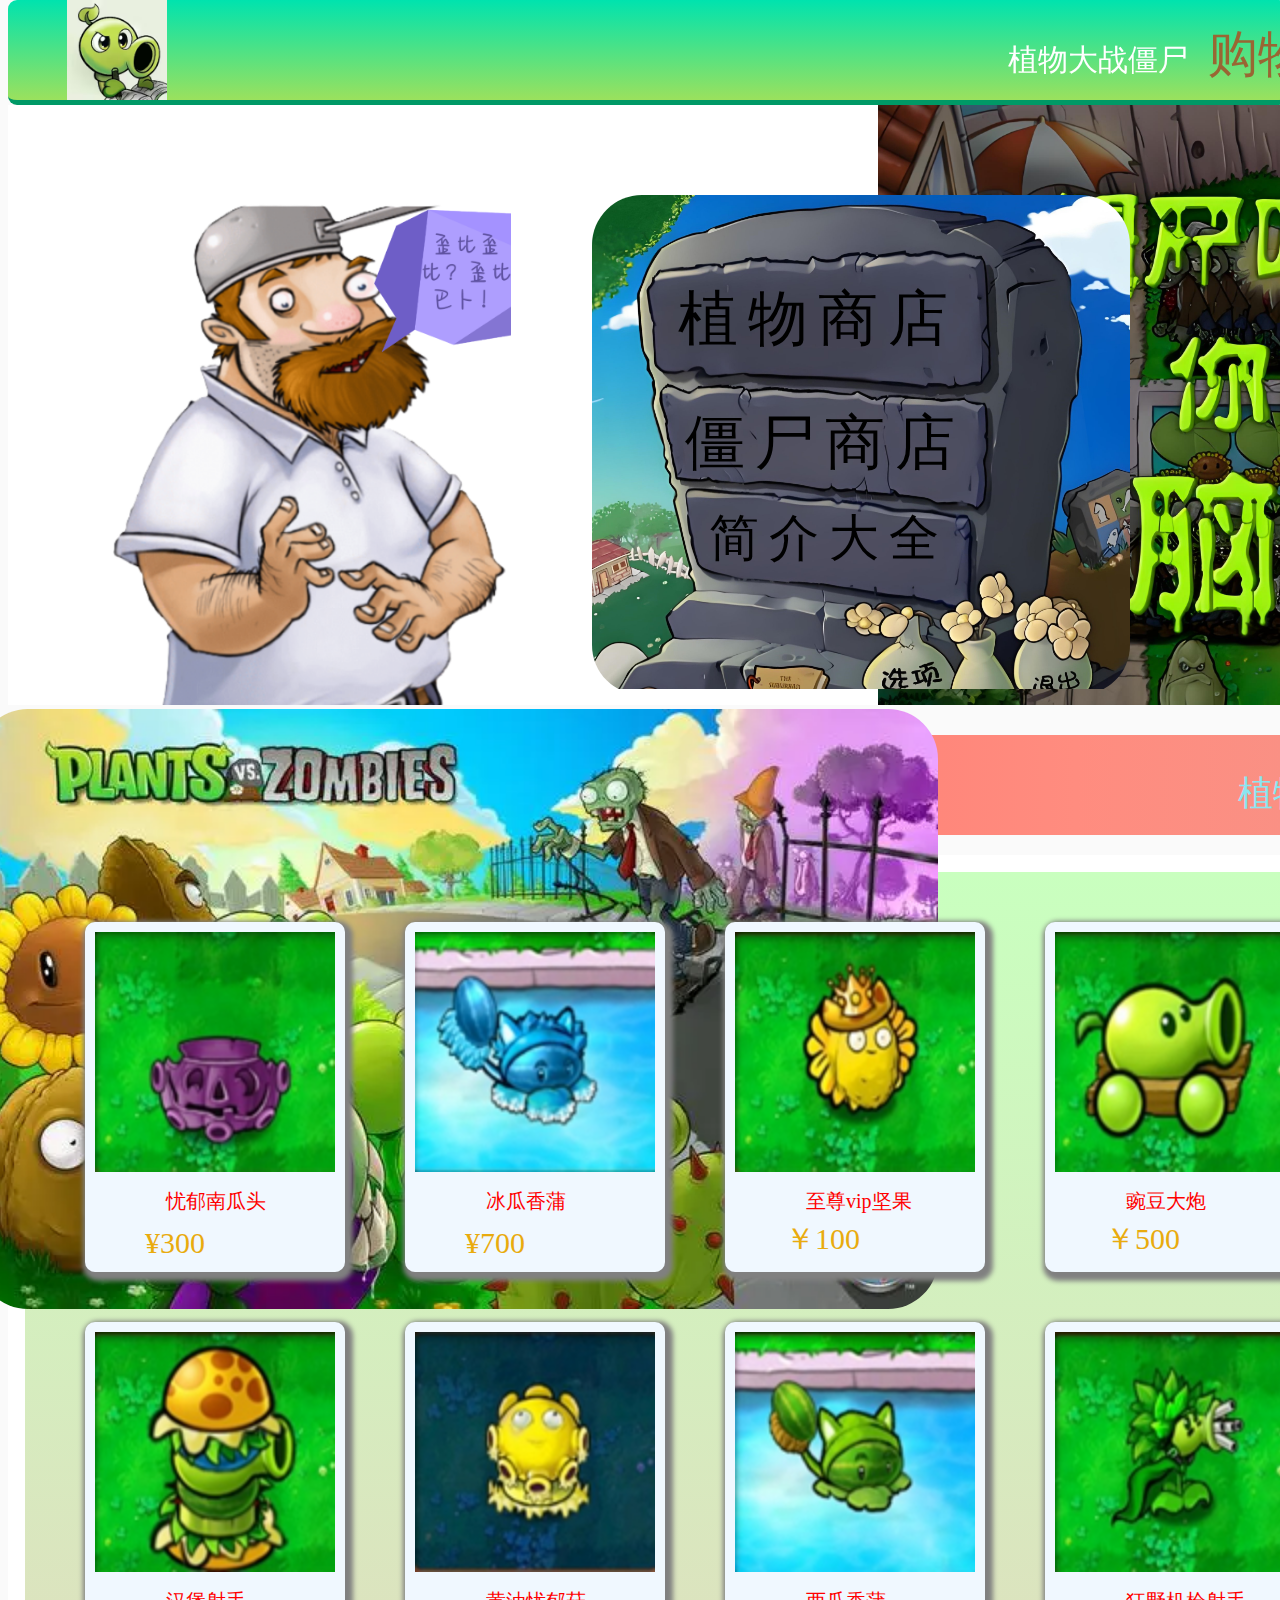
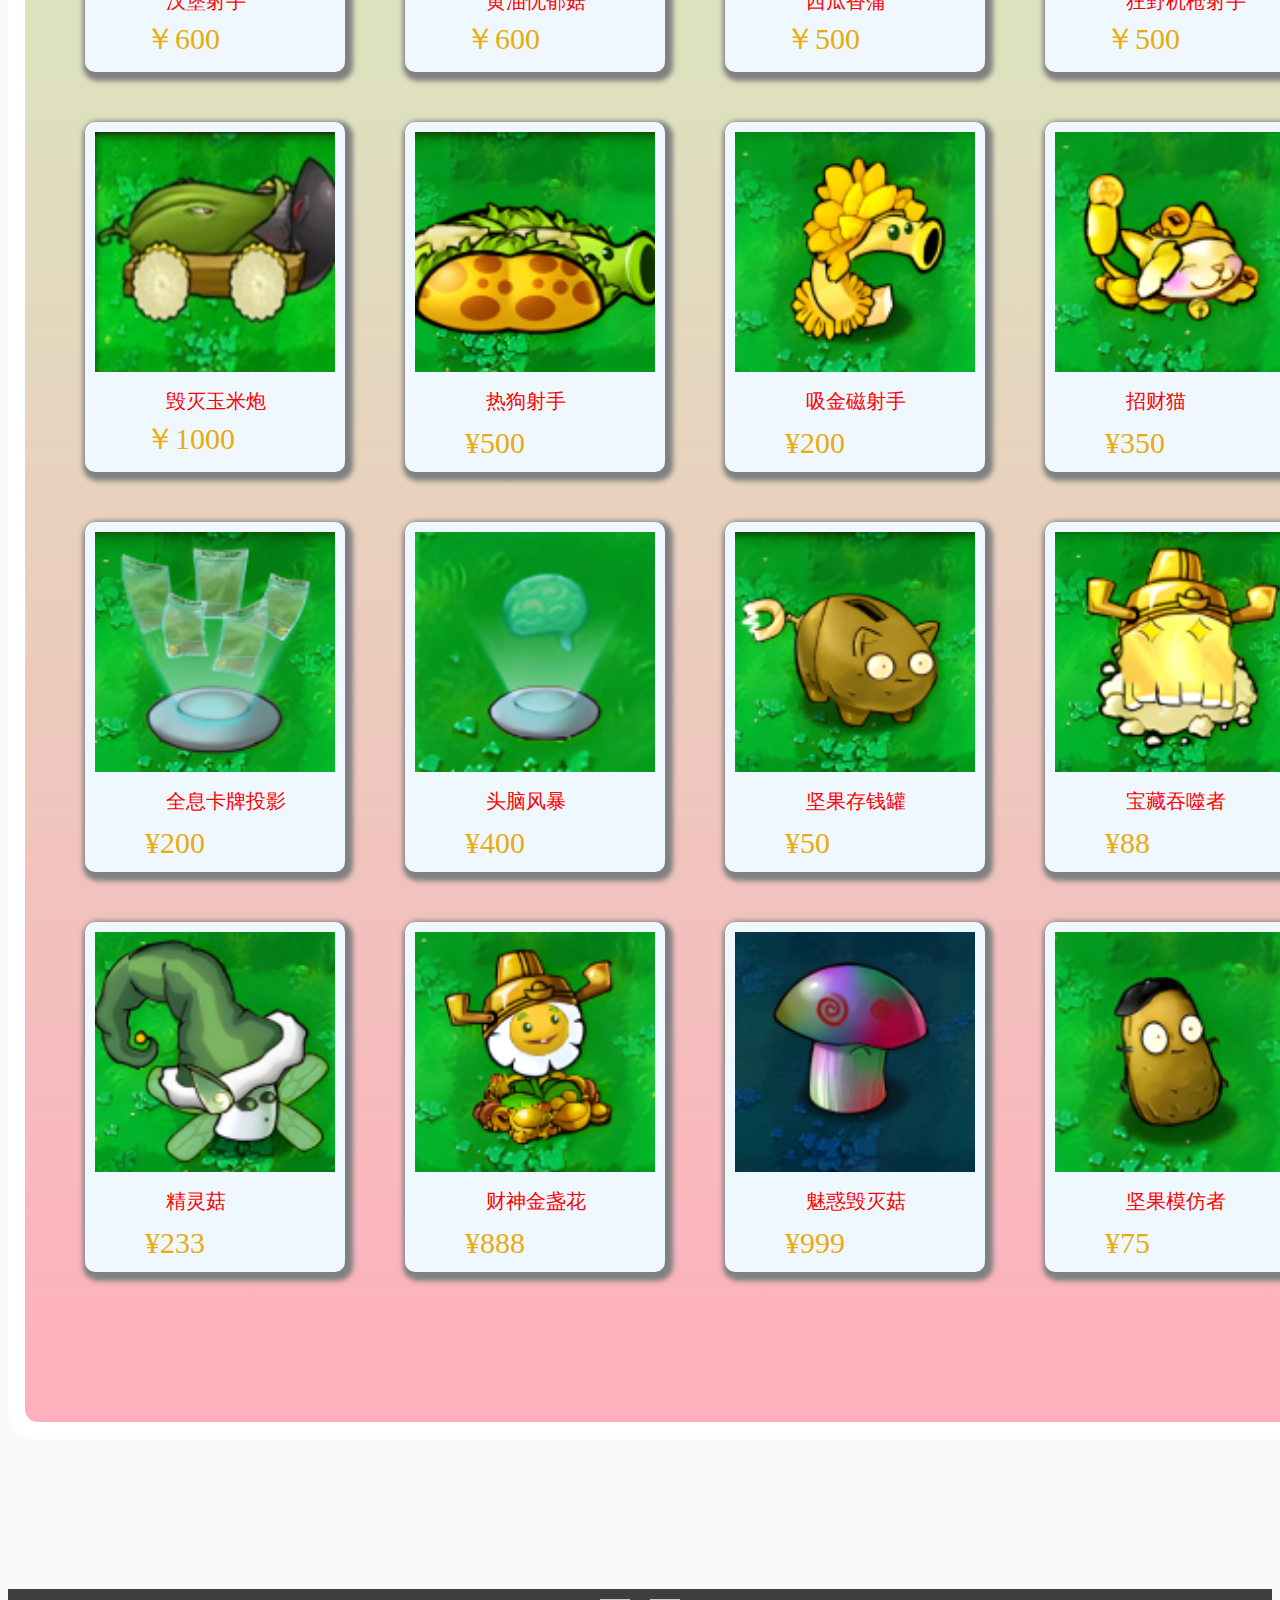
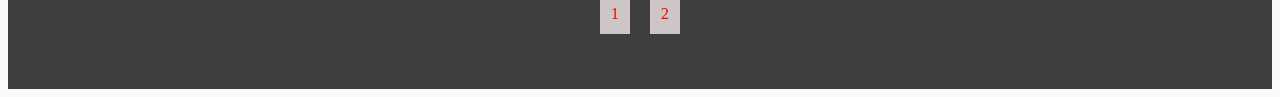
<file: index.html>
<!DOCTYPE html>
<html lang="en">
<head>
    <meta charset="UTF-8">
    <meta name="viewport" content="width=device-width, initial-scale=1.0">
    <title>植物大战僵尸</title>
    <link rel="shortcut icon" href="bitbug_favicon.ico" type="image/x-icon"/>
    <link rel="stylesheet" href="page.css">
    <link rel="stylesheet" href="color1.css">
</head>
<body>

    <div class="head_box">
        <audio src="18.结尾曲《Zombies_On_Your_Lawn--__爱给网_aigei_com.mp3" autoplay controls="controls"></audio>
        <p class="head_p">植物大战僵尸</p>
        <span class="head_span">购物商店</span>
    </div>

    <div class="Tip_s">
        <p>植物商店</p>
    </div>
    
    <div class="_head_box">
        <div class="a_head_box">
        <img src="69f2bdd4-dfe8-4558-8a8c-6182ef55644a.jfif" alt="" class="head_img">
        <img src="app=25&f=JPEG&fm=175&fmt=auto&u=2326710188,4279383554.webp" alt="" class="_head_img">   
        </div>  
        <div class="Find">
            <div class="to_Find first_Find" >
                <a href="index.html" class="_To">植物商店</a>
            </div>
            <div class="to_Find  second_Find">
                <a href="3.html" class="_To">僵尸商店</a>
            </div>
            <div class="to_Find three_Find">
                <a href="L1.html" class="_To To_three">简介大全</a>
            </div>
        </div>
    </div>

    <div class="body_box">    
            <div class="box" id="heads1">
                <a href="#news1" class="to">
                    <img src="植物/忧郁南瓜头.jpg" alt="">
                </a>
                <p class="_name">忧郁南瓜头</p>
                <p class="money">¥<font>300</font></p>
            </div>

            <div class="box" id="heads2">
                <a href="#news2" class="to">
                    <img src="植物/魔法冰西瓜.jpg" alt="">
                </a>
                <p class="_name">冰瓜香蒲</p>
                <p class="money">¥<font>700</font></p>
            </div>

            <div class="box">
                <a href="#news3" class="to">
                     <img src="植物\vip坚果.jpg" alt="">
                </a>           
                <p class="_name">至尊vip坚果</p>
                <p class="money">￥<font>100</font></p>
            </div>

            <div class="box">
                <a href="#news4" class="to">
                    <img src="植物\豆炮.jpg" alt="">
                </a>            
                <p class="_name">豌豆大炮</p>
                <p class="money">￥<font>500</font></p>
            </div>

            <div class="box">
                <a href="#news5" class="to">
                    <img src="植物\高冰果.jpg" alt="">
                </a>            
                <p class="_name">高冰果</p>
                <p class="money">￥<font>500</font></p>
            </div>   

            <div class="box">
                <a href="#news6" class="to">
                    <img src="植物\汉堡王.jpg" alt="">
                </a>             
                <p class="_name">汉堡射手</p>
                <p class="money">￥<font>600</font></p>
            </div>

            <div class="box">
                <a href="#news7" class="to">
                    <img src="植物\黄油曾.jpg" alt="">
                </a>             
                <p class="_name">黄油忧郁菇</p>
                <p class="money">￥<font>600</font></p>
            </div>

            <div class="box">
                <a href="#news8" class="to">
                    <img src="植物\魔法西瓜.jpg" alt="">
                </a>               
                <p class="_name">西瓜香蒲</p>
                <p class="money">￥<font>500</font></p>
            </div>

            <div class="box">
                <a href="#news9" class="to">
                    <img src="植物\狂野机枪.jpg" alt="">
                </a>               
                <p class="_name">狂野机枪射手</p>
                <p class="money">￥<font>500</font></p>
            </div>

            <div class="box">
                <a href="#news10" class="to">
                    <img src="植物\刺身坚果.jpg" alt="">
                </a>
                <p class="_name">坚果地刺王</p>
                <p class="money">￥<font>300</font></p>
            </div>

            <div class="box">
                <a href="#news11" class="to">
                    <img src="植物\毁灭玉米炮.jpg" alt="">
                </a>               
                <p class="_name">毁灭玉米炮</p>
                <p class="money">￥<font>1000</font></p>
            </div>
            <div class="box" id="heads1">
                <a href="#news12" class="to">
                    <img src="植物\热狗射手.png" alt="">
                </a>
                <p class="_name">热狗射手</p>
                <p class="money">¥<font>500</font></p>
            </div>

            <div class="box" id="heads1">
                <a href="#news13" class="to">
                    <img src="植物\吸金磁射手.png" alt="">
                </a>
                <p class="_name">吸金磁射手</p>
                <p class="money">¥<font>200</font></p>
            </div>

            <div class="box" id="heads1">
                <a href="#news14" class="to">
                    <img src="植物\招财猫.png" alt="">
                </a>
                <p class="_name">招财猫</p>
                <p class="money">¥<font>350</font></p>
            </div>

            <div class="box" id="heads1">
                <a href="#news15" class="to">
                    <img src="植物\向日葵女王.png" alt="">
                </a>
                <p class="_name">向日葵女王</p>
                <p class="money">¥<font>500</font></p>
            </div>

            <div class="box" id="heads1">
                <a href="#news16" class="to">
                    <img src="植物\全息卡牌投影.png" alt="">
                </a>
                <p class="_name">全息卡牌投影</p>
                <p class="money">¥<font>200</font></p>
            </div>

            <div class="box" id="heads1">
                <a href="#news17" class="to">
                    <img src="植物\头脑风暴.png" alt="">
                </a>
                <p class="_name">头脑风暴</p>
                <p class="money">¥<font>400</font></p>
            </div>

            <div class="box" id="heads1">
                <a href="#news18" class="to">
                    <img src="植物\坚果存钱罐.png" alt="">
                </a>
                <p class="_name">坚果存钱罐</p>
                <p class="money">¥<font>50</font></p>
            </div>

            <div class="box" id="heads1">
                <a href="#news19" class="to">
                    <img src="植物\宝藏吞噬者.png" alt="">
                </a>
                <p class="_name">宝藏吞噬者</p>
                <p class="money">¥<font>88</font></p>
            </div>

            <div class="box" id="heads1">
                <a href="#news20" class="to">
                    <img src="植物\礼盒机.png" alt="">
                </a>
                <p class="_name">礼盒机</p>
                <p class="money">¥<font>200</font></p>
            </div>

            <div class="box" id="heads1">
                <a href="#news21" class="to">
                    <img src="植物\精灵菇.png" alt="">
                </a>
                <p class="_name">精灵菇</p>
                <p class="money">¥<font>233</font></p>
            </div>

            <div class="box" id="heads1">
                <a href="#news22" class="to">
                    <img src="植物\财神金盏花.png" alt="">
                </a>
                <p class="_name">财神金盏花</p>
                <p class="money">¥<font>888</font></p>
            </div>

            <div class="box" id="heads1">
                <a href="#news23" class="to">
                    <img src="植物\魅惑毁灭菇.png" alt="">
                </a>
                <p class="_name">魅惑毁灭菇</p>
                <p class="money">¥<font>999</font></p>
            </div>

            <div class="box" id="heads1">
                <a href="#news24" class="to">
                    <img src="植物\坚果模仿者.png" alt="">
                </a>
                <p class="_name">坚果模仿者</p>
                <p class="money">¥<font>75</font></p>
            </div>

            <div class="box" id="heads1">
                <a href="#news25" class="to">
                    <img src="植物\魅惑菇射手.png" alt="">
                </a>
                <p class="_name">魅惑菇射手</p>
                <p class="money">¥<font>520</font></p>
            </div>


























    </div>

    <div class="bridf_box" id="news1">
        <div class="turn"><a href="#heads3">×</a></div>
        <div class="bridf_o_box" >
            <img src="pvz金卡图鉴\忧郁南瓜头.jpg" alt="" class="bridf_img">
        </div>
    </div>

    <div class="bridf_box" id="news2">
        <div class="turn"><a href="#heads3">×</a></div>
        <div class="bridf_o_box" >
            <img src="pvz金卡图鉴\冰瓜香蒲.jpg" alt="" class="bridf_img">
        </div>
    </div>

    <div class="bridf_box" id="news3">
        <div class="turn"><a href="#heads3">×</a></div>
        <div class="bridf_o_box" >
            <img src="pvz金卡图鉴\至尊vip坚果.png" alt="" class="bridf_img">
        </div>
    </div>
    
    <div class="bridf_box" id="news4">
        <div class="turn"><a href="#heads4">×</a></div>
        <div class="bridf_o_box" >
            <img src="pvz金卡图鉴\豌豆大炮.jpg" alt="" class="bridf_img">
        </div>
    </div>

    <div class="bridf_box" id="news5">
        <div class="turn"><a href="#heads5">×</a></div>
        <div class="bridf_o_box" >
            <img src="pvz金卡图鉴\高兵果.jpg" alt="" class="bridf_img">
        </div>
    </div>

    <div class="bridf_box" id="news6">
        <div class="turn"><a href="#heads6">×</a></div>
        <div class="bridf_o_box" >
            <img src="pvz金卡图鉴\汉堡射手.jpg" alt="" class="bridf_img">
        </div>
    </div>

    <div class="bridf_box" id="news7">
        <div class="turn"><a href="#heads7">×</a></div>
        <div class="bridf_o_box" >
            <img src="pvz金卡图鉴\黄油忧郁菇.jpg" alt="" class="bridf_img">
        </div>
    </div>

    <div class="bridf_box" id="news8">
        <div class="turn"><a href="#heads8">×</a></div>
        <div class="bridf_o_box" >
            <img src="pvz金卡图鉴\西瓜香蒲.jpg" alt="" class="bridf_img">
        </div>
    </div>

    <div class="bridf_box" id="news9">
        <div class="turn"><a href="#heads9">×</a></div>
        <div class="bridf_o_box" >
            <img src="pvz金卡图鉴\狂野机枪射手.jpg" alt="" class="bridf_img">
        </div>
    </div>

    <div class="bridf_box" id="news10">
        <div class="turn"><a href="#heads10">×</a></div>
        <div class="bridf_o_box" >
            <img src="pvz金卡图鉴\坚果地刺王.jpg" alt="" class="bridf_img">
        </div>
    </div>

    <div class="bridf_box" id="news11">
        <div class="turn"><a href="#heads11">×</a></div>
        <div class="bridf_o_box" >
            <img src="pvz金卡图鉴\毁灭加农炮.png" alt="" class="bridf_img">
        </div>
    </div>

    <div class="bridf_box" id="news12">
        <div class="turn"><a href="#heads12">×</a></div>
        <div class="bridf_o_box" >
            <img src="pvz金卡图鉴\热狗射手.jpg" alt="" class="bridf_img">
        </div>
    </div>

    <div class="bridf_box" id="news13">
        <div class="turn"><a href="#heads13">×</a></div>
        <div class="bridf_o_box" >
            <img src="pvz金卡图鉴\吸金磁射手.png" alt="" class="bridf_img">
        </div>
    </div>

    <div class="bridf_box" id="news14">
        <div class="turn"><a href="#heads14">×</a></div>
        <div class="bridf_o_box" >
            <img src="pvz金卡图鉴\招财猫.png" alt="" class="bridf_img">
        </div>
    </div>

    <div class="bridf_box" id="news15">
        <div class="turn"><a href="#heads15">×</a></div>
        <div class="bridf_o_box" >
            <img src="pvz金卡图鉴\向日葵女王.jpg" alt="" class="bridf_img">
        </div>
    </div>

    <div class="bridf_box" id="news16">
        <div class="turn"><a href="#heads16">×</a></div>
        <div class="bridf_o_box" >
            <img src="pvz金卡图鉴\全息卡牌投影.png" alt="" class="bridf_img">
        </div>
    </div>

    <div class="bridf_box" id="news17">
        <div class="turn"><a href="#heads17">×</a></div>
        <div class="bridf_o_box" >
            <img src="pvz金卡图鉴\头脑风暴.png" alt="" class="bridf_img">
        </div>
    </div>

    <div class="bridf_box" id="news18">
        <div class="turn"><a href="#heads18">×</a></div>
        <div class="bridf_o_box" >
            <img src="pvz金卡图鉴\坚果存钱罐.png" alt="" class="bridf_img">
        </div>
    </div>

    <div class="bridf_box" id="news19">
        <div class="turn"><a href="#heads19">×</a></div>
        <div class="bridf_o_box" >
            <img src="pvz金卡图鉴\宝藏吞噬者.png" alt="" class="bridf_img">
        </div>
    </div>

    <div class="bridf_box" id="news20">
        <div class="turn"><a href="#heads20">×</a></div>
        <div class="bridf_o_box" >
            <img src="pvz金卡图鉴\礼盒机.png" alt="" class="bridf_img">
        </div>
    </div>

    <div class="bridf_box" id="news21">
        <div class="turn"><a href="#heads21">×</a></div>
        <div class="bridf_o_box" >
            <img src="pvz金卡图鉴\精灵菇.png" alt="" class="bridf_img">
        </div>
    </div>

    <div class="bridf_box" id="news22">
        <div class="turn"><a href="#heads22">×</a></div>
        <div class="bridf_o_box" >
            <img src="pvz金卡图鉴\财神金盏花.png" alt="" class="bridf_img">
        </div>
    </div>

    <div class="bridf_box" id="news23">
        <div class="turn"><a href="#heads23">×</a></div>
        <div class="bridf_o_box" >
            <img src="pvz金卡图鉴\魅惑毁灭菇.png" alt="" class="bridf_img">
        </div>
    </div>

    <div class="bridf_box" id="news24">
        <div class="turn"><a href="#heads24">×</a></div>
        <div class="bridf_o_box" >
            <img src="pvz金卡图鉴\坚果模仿者.png" alt="" class="bridf_img">
        </div>
    </div>

    <div class="bridf_box" id="news25">
        <div class="turn"><a href="#heads25">×</a></div>
        <div class="bridf_o_box" >
            <img src="pvz金卡图鉴\魅惑菇射手.png" alt="" class="bridf_img">
        </div>
    </div>




    <div class="pagination">
        <a href="index.html" class="page-link">1</a>
        <a href="2.html" class="page-link">2</a>
        
    </div>
</body>
</html>
</file>
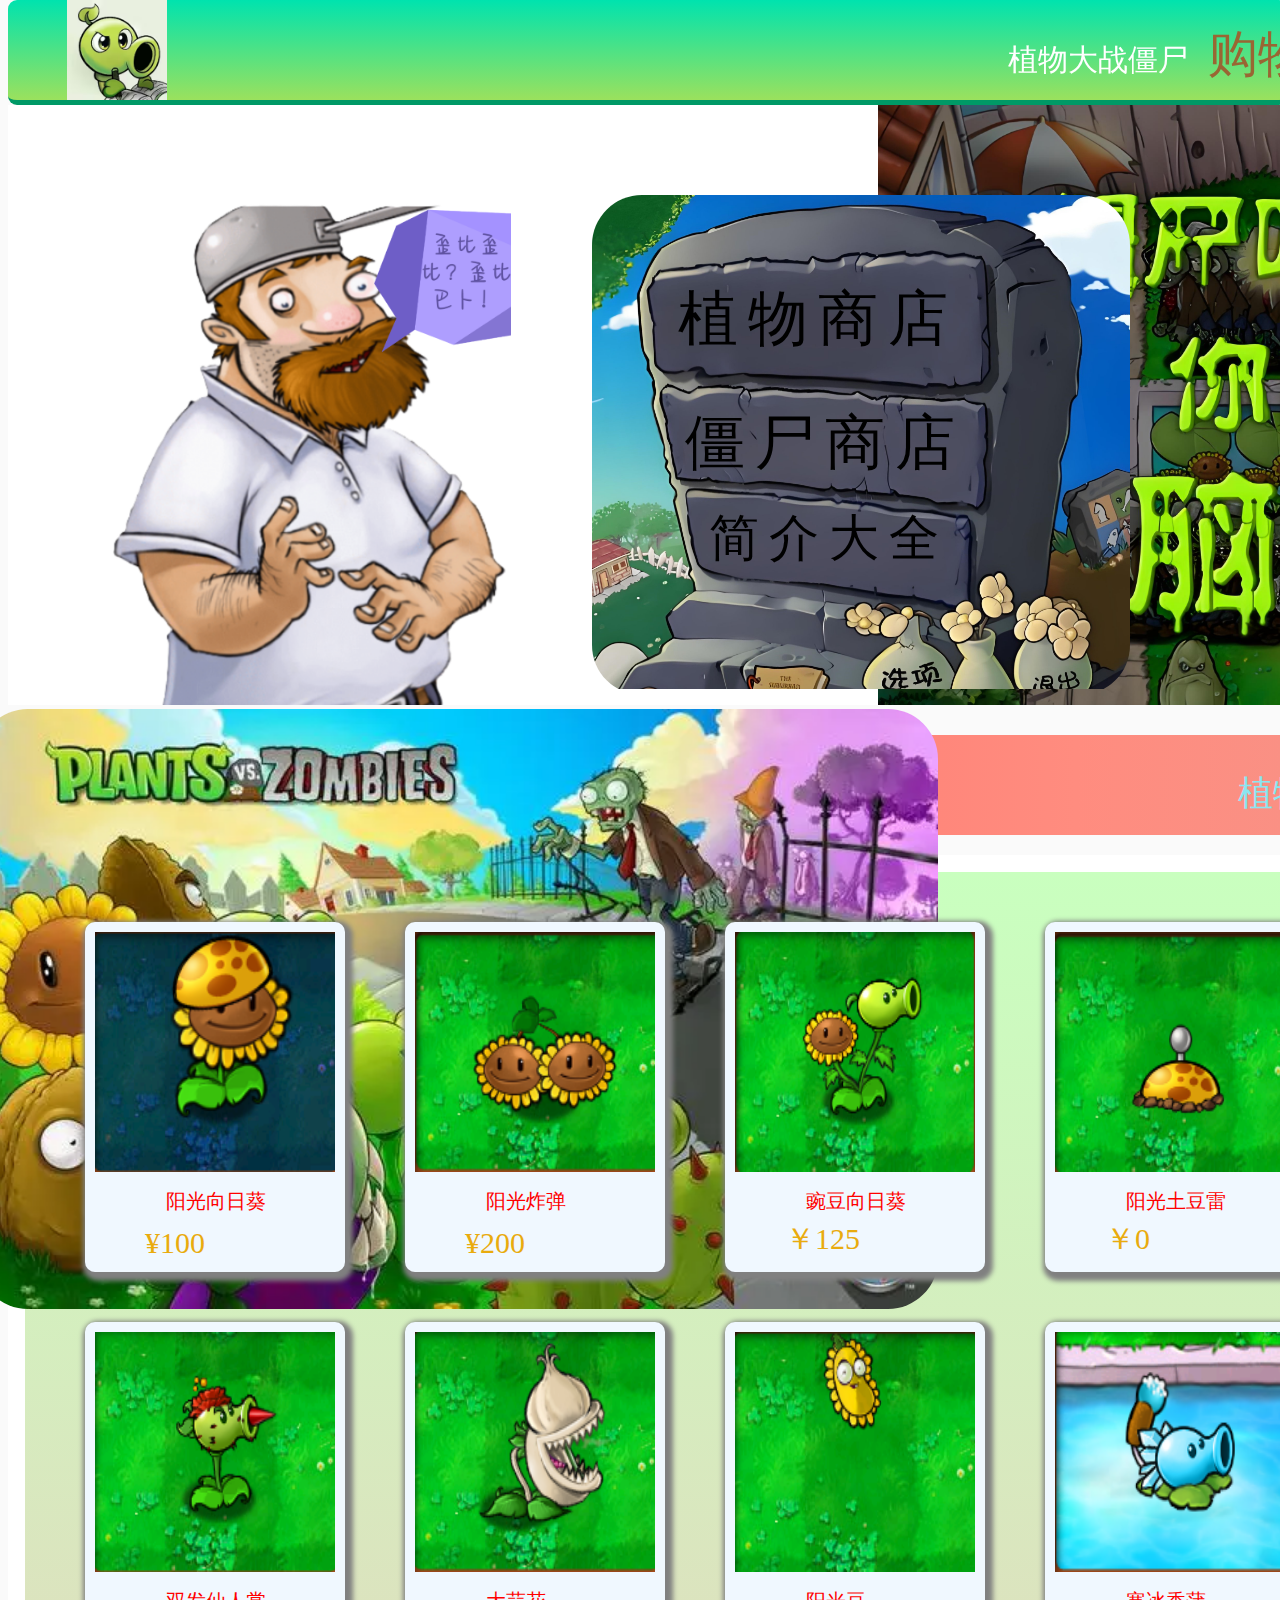
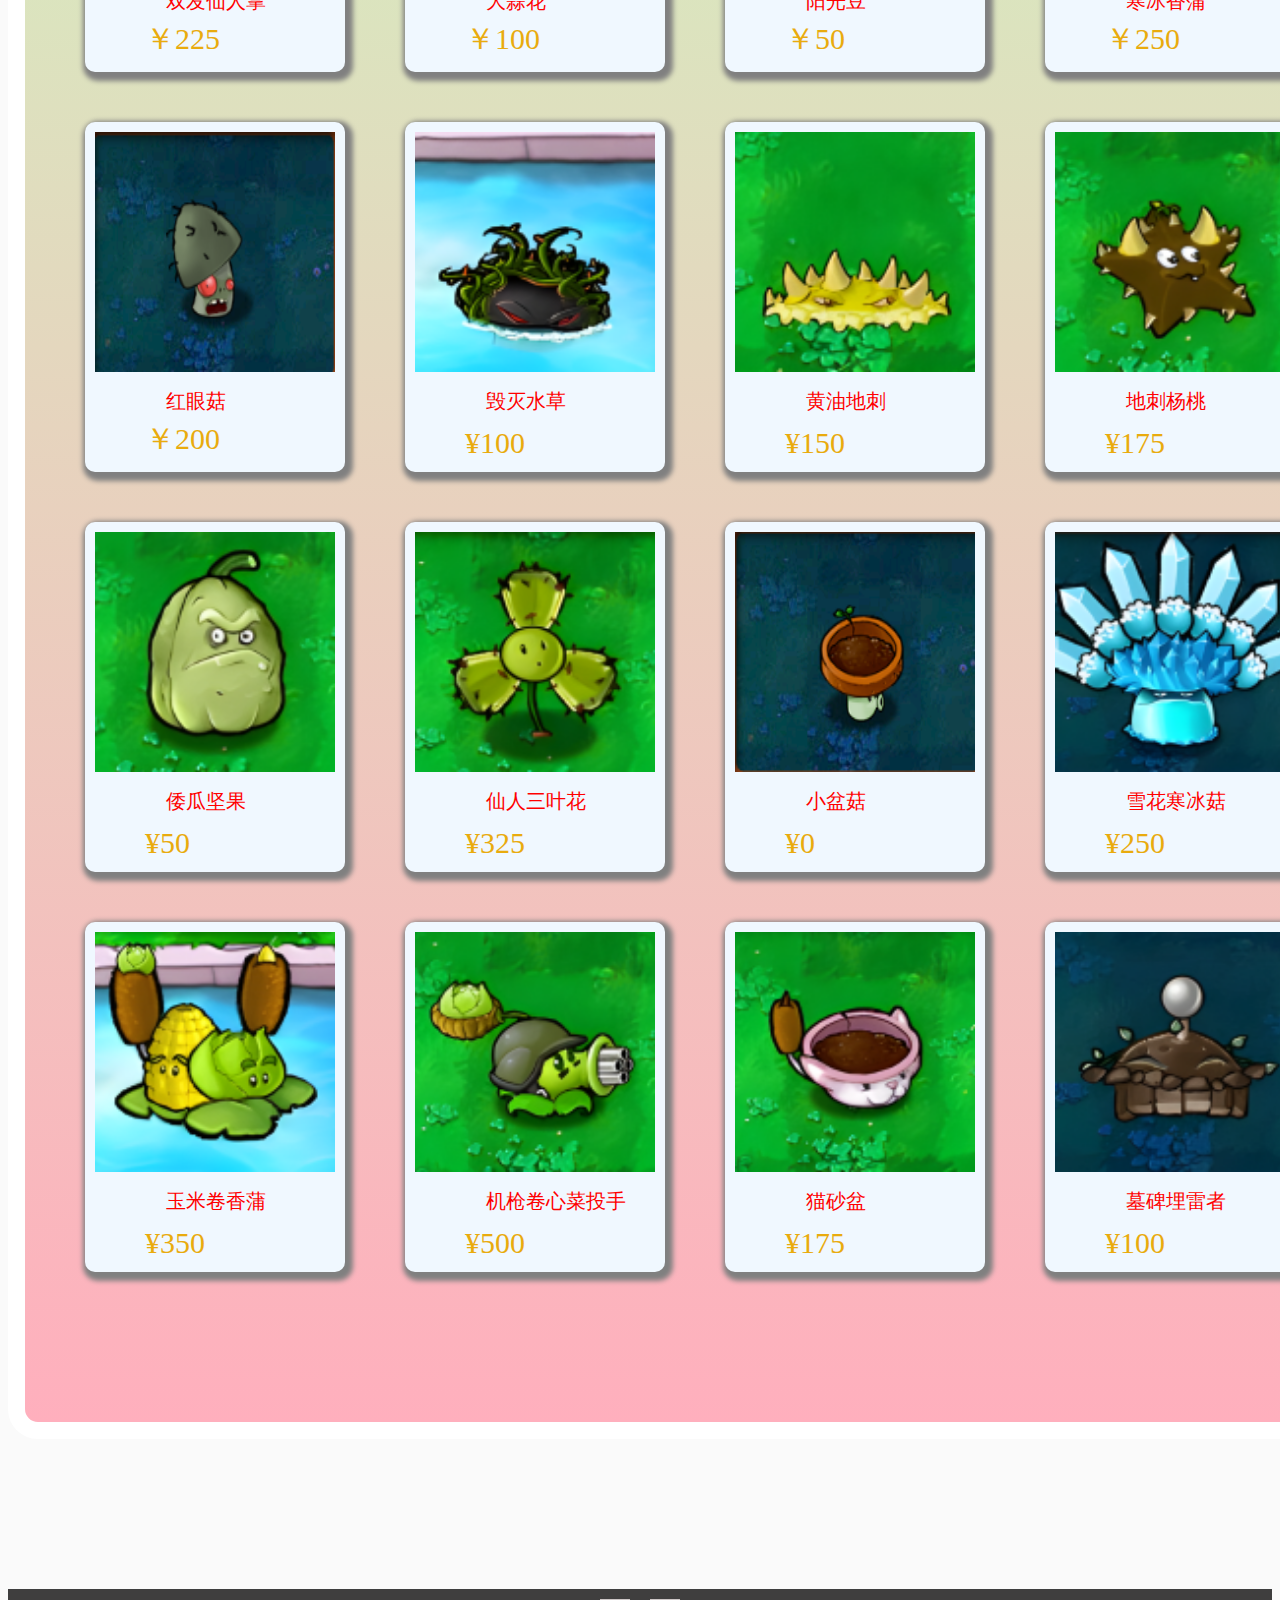
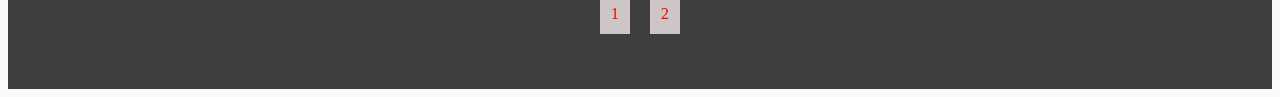
<file: 2.html>
<!DOCTYPE html>
<html lang="en">
<head>
    <meta charset="UTF-8">
    <meta name="viewport" content="width=device-width, initial-scale=1.0">
    <title>植物大战僵尸</title>
    <link rel="shortcut icon" href="bitbug_favicon.ico" type="image/x-icon"/>
    <link rel="stylesheet" href="page.css">
    <link rel="stylesheet" href="color2.2.css">
</head>
<body>

    <div class="head_box">
        <audio src="18.结尾曲《Zombies_On_Your_Lawn--__爱给网_aigei_com.mp3" autoplay controls="controls"></audio>
        <p class="head_p">植物大战僵尸</p>
        <span class="head_span">购物商店</span>
    </div>

    <div class="Tip_s">
        <p>植物商店</p>
    </div>

    <div class="_head_box">
        <div class="a_head_box">
        <img src="69f2bdd4-dfe8-4558-8a8c-6182ef55644a.jfif" alt="" class="head_img">
        <img src="app=25&f=JPEG&fm=175&fmt=auto&u=2326710188,4279383554.webp" alt="" class="_head_img">   
        </div>  
        <div class="Find">
            <div class="to_Find first_Find" >
                <a href="index.html" class="_To">植物商店</a>
            </div>
            <div class="to_Find  second_Find">
                <a href="3.html" class="_To">僵尸商店</a>
            </div>
            <div class="to_Find three_Find">
                <a href="L1.html" class="_To To_three">简介大全</a>
            </div>
        </div>
    </div>
 
    <div class="body_box">    
            <div class="box" id="heads1">
                <a href="#news1" class="to">
                    <img src="植物2\阳光向日葵.png" alt="">
                </a>
                <p class="_name">阳光向日葵</p>
                <p class="money">¥<font>100</font></p>
            </div>

            <div class="box" id="heads2">
                <a href="#news2" class="to">
                    <img src="植物2\阳光炸弹.png" alt="">
                </a>
                <p class="_name">阳光炸弹</p>
                <p class="money">¥<font>200</font></p>
            </div>

            <div class="box">
                <a href="#news3" class="to">
                     <img src="植物2\豌豆向日葵.png" alt="">
                </a>           
                <p class="_name">豌豆向日葵</p>
                <p class="money">￥<font>125</font></p>
            </div>

            <div class="box">
                <a href="#news4" class="to">
                    <img src="植物2\阳光土豆雷.png" alt="">
                </a>            
                <p class="_name">阳光土豆雷</p>
                <p class="money">￥<font>0</font></p>
            </div>

            <div class="box">
                <a href="#news5" class="to">
                    <img src="植物2\火炬坚果.png" alt="">
                </a>            
                <p class="_name">火炬坚果</p>
                <p class="money">￥<font>100</font></p>
            </div>   

            <div class="box">
                <a href="#news6" class="to">
                    <img src="植物2\双发仙人掌.png" alt="">
                </a>             
                <p class="_name">双发仙人掌</p>
                <p class="money">￥<font>225</font></p>
            </div>

            <div class="box">
                <a href="#news7" class="to">
                    <img src="植物2\大蒜花.png" alt="">
                </a>             
                <p class="_name">大蒜花</p>
                <p class="money">￥<font>100</font></p>
            </div>

            <div class="box">
                <a href="#news8" class="to">
                    <img src="植物2\阳光豆.png" alt="">
                </a>               
                <p class="_name">阳光豆</p>
                <p class="money">￥<font>50</font></p>
            </div>

            <div class="box">
                <a href="#news9" class="to">
                    <img src="植物2\寒冰香蒲.png" alt="">
                </a>               
                <p class="_name">寒冰香蒲</p>
                <p class="money">￥<font>250</font></p>
            </div>

            <div class="box">
                <a href="#news10" class="to">
                    <img src="植物2\冰瓜大喷菇.png" alt="">
                </a>
                <p class="_name">冰瓜大喷菇</p>
                <p class="money">￥<font>350</font></p>
            </div>

            <div class="box">
                <a href="#news11" class="to">
                    <img src="植物2\红眼菇.png" alt="">
                </a>               
                <p class="_name">红眼菇</p>
                <p class="money">￥<font>200</font></p>
            </div>

            <div class="box" id="heads1">
                <a href="#news12" class="to">
                    <img src="植物2\毁灭水草.png" alt="">
                </a>
                <p class="_name">毁灭水草</p>
                <p class="money">¥<font>100</font></p>
            </div>
        
            <div class="box" id="heads1">
                <a href="#news13" class="to">
                    <img src="植物2\黄油地刺.png" alt="">
                </a>
                <p class="_name">黄油地刺</p>
                <p class="money">¥<font>150</font></p>
            </div>
        
            <div class="box" id="heads1">
                <a href="#news14" class="to">
                    <img src="植物2\地刺杨桃.png" alt="">
                </a>
                <p class="_name">地刺杨桃</p>
                <p class="money">¥<font>175</font></p>
            </div>
        
            <div class="box" id="heads1">
                <a href="#news15" class="to">
                    <img src="植物2\豌豆许愿池.png" alt="">
                </a>
                <p class="_name">豌豆许愿池</p>
                <p class="money">¥<font>400</font></p>
            </div>
        
            <div class="box" id="heads1">
                <a href="#news16" class="to">
                    <img src="植物2\倭瓜坚果.png" alt="">
                </a>
                <p class="_name">倭瓜坚果</p>
                <p class="money">¥<font>50</font></p>
            </div>
        
            <div class="box" id="heads1">
                <a href="#news17" class="to">
                    <img src="植物2\仙人三叶草.png" alt="">
                </a>
                <p class="_name">仙人三叶花</p>
                <p class="money">¥<font>325</font></p>
            </div>
        
            <div class="box" id="heads1">
                <a href="#news18" class="to">
                    <img src="植物2\小盆菇.png" alt="">
                </a>
                <p class="_name">小盆菇</p>
                <p class="money">¥<font>0</font></p>
            </div>
        
            <div class="box" id="heads1">
                <a href="#news19" class="to">
                    <img src="植物2\雪花寒冰菇.png" alt="">
                </a>
                <p class="_name">雪花寒冰菇</p>
                <p class="money">¥<font>250</font></p>
            </div>
        
            <div class="box" id="heads1">
                <a href="#news20" class="to">
                    <img src="植物2\阳光胆小菇.png" alt="">
                </a>
                <p class="_name">阳光胆小菇</p>
                <p class="money">¥<font>125</font></p>
            </div>
            <div class="box" id="heads1">
                <a href="#news21" class="to">
                    <img src="植物2\玉米卷香蒲.png" alt="">
                </a>
                <p class="_name">玉米卷香蒲</p>
                <p class="money">¥<font>350</font></p>
            </div>
        
            <div class="box" id="heads1">
                <a href="#news22" class="to">
                    <img src="植物2\机枪卷心菜投手.png" alt="">
                </a>
                <p class="_name">机枪卷心菜投手</p>
                <p class="money">¥<font>500</font></p>
            </div>
        
            <div class="box" id="heads1">
                <a href="#news23" class="to">
                    <img src="植物2\猫砂盆.png" alt="">
                </a>
                <p class="_name">猫砂盆</p>
                <p class="money">¥<font>175</font></p>
            </div>
        
            <div class="box" id="heads1">
                <a href="#news24" class="to">
                    <img src="植物2\墓碑埋雷者.png" alt="">
                </a>
                <p class="_name">墓碑埋雷者</p>
                <p class="money">¥<font>100</font></p>
            </div>
        
            <div class="box" id="heads1">
                <a href="#news25" class="to">
                    <img src="植物2\三线玉米投手.png" alt="">
                </a>
                <p class="_name">三线玉米投手</p>
                <p class="money">¥<font>175</font></p>
            </div>

    </div>

    









    <div class="bridf_box" id="news1">
        <div class="turn"><a href="#heads3">×</a></div>
        <div class="bridf_o_box" >
            <img src="pvz白卡图鉴\阳光向日葵.jpg" alt="" class="bridf_img">
        </div>
    </div>

    <div class="bridf_box" id="news2">
        <div class="turn"><a href="#heads3">×</a></div>
        <div class="bridf_o_box" >
            <img src="pvz白卡图鉴\阳光炸弹.jpg" alt="" class="bridf_img">
        </div>
    </div>

    <div class="bridf_box" id="news3">
        <div class="turn"><a href="#heads3">×</a></div>
        <div class="bridf_o_box" >
            <img src="pvz白卡图鉴\豌豆向日葵.jpg" alt="" class="bridf_img">
        </div>
    </div>
    
    <div class="bridf_box" id="news4">
        <div class="turn"><a href="#heads4">×</a></div>
        <div class="bridf_o_box" >
            <img src="pvz白卡图鉴\阳光土豆雷.jpg" alt="" class="bridf_img">
        </div>
    </div>

    <div class="bridf_box" id="news5">
        <div class="turn"><a href="#heads5">×</a></div>
        <div class="bridf_o_box" >
            <img src="pvz白卡图鉴\火炬坚果.jpg" alt="" class="bridf_img">
        </div>
    </div>

    <div class="bridf_box" id="news6">
        <div class="turn"><a href="#heads6">×</a></div>
        <div class="bridf_o_box" >
            <img src="pvz白卡图鉴\双发仙人掌.jpg" alt="" class="bridf_img">
        </div>
    </div>

    <div class="bridf_box" id="news7">
        <div class="turn"><a href="#heads7">×</a></div>
        <div class="bridf_o_box" >
            <img src="pvz白卡图鉴\大蒜花.jpg" alt="" class="bridf_img">
        </div>
    </div>

    <div class="bridf_box" id="news8">
        <div class="turn"><a href="#heads8">×</a></div>
        <div class="bridf_o_box" >
            <img src="pvz白卡图鉴\阳光豆.jpg" alt="" class="bridf_img">
        </div>
    </div>

    <div class="bridf_box" id="news9">
        <div class="turn"><a href="#heads9">×</a></div>
        <div class="bridf_o_box" >
            <img src="pvz白卡图鉴\寒冰香蒲.jpg" alt="" class="bridf_img">
        </div>
    </div>

    <div class="bridf_box" id="news10">
        <div class="turn"><a href="#heads10">×</a></div>
        <div class="bridf_o_box" >
            <img src="pvz白卡图鉴\冰瓜大喷菇.jpg" alt="" class="bridf_img">
        </div>
    </div>

    <div class="bridf_box" id="news11">
        <div class="turn"><a href="#heads11">×</a></div>
        <div class="bridf_o_box" >
            <img src="pvz白卡图鉴\红眼菇.jpg" alt="" class="bridf_img">
        </div>
    </div>

    <div class="bridf_box" id="news12">
        <div class="turn"><a href="#heads12">×</a></div>
        <div class="bridf_o_box" >
            <img src="pvz白卡图鉴\毁灭海草.png" alt="" class="bridf_img">
        </div>
    </div>

    <div class="bridf_box" id="news13">
        <div class="turn"><a href="#heads13">×</a></div>
        <div class="bridf_o_box" >
            <img src="pvz白卡图鉴\黄油地刺.png" alt="" class="bridf_img">
        </div>
    </div>

    <div class="bridf_box" id="news14">
        <div class="turn"><a href="#heads14">×</a></div>
        <div class="bridf_o_box" >
            <img src="pvz白卡图鉴\地刺杨桃.png" alt="" class="bridf_img">
        </div>
    </div>

    <div class="bridf_box" id="news15">
        <div class="turn"><a href="#heads15">×</a></div>
        <div class="bridf_o_box" >
            <img src="pvz白卡图鉴\豌豆许愿池.png" alt="" class="bridf_img">
        </div>
    </div>

    <div class="bridf_box" id="news16">
        <div class="turn"><a href="#heads16">×</a></div>
        <div class="bridf_o_box" >
            <img src="pvz白卡图鉴\倭瓜坚果.png" alt="" class="bridf_img">
        </div>
    </div>

    <div class="bridf_box" id="news17">
        <div class="turn"><a href="#heads17">×</a></div>
        <div class="bridf_o_box" >
            <img src="pvz白卡图鉴\仙人三叶花.png" alt="" class="bridf_img">
        </div>
    </div>

    <div class="bridf_box" id="news18">
        <div class="turn"><a href="#heads18">×</a></div>
        <div class="bridf_o_box" >
            <img src="pvz白卡图鉴\小盆菇.jpg" alt="" class="bridf_img">
        </div>
    </div>

    <div class="bridf_box" id="news19">
        <div class="turn"><a href="#heads19">×</a></div>
        <div class="bridf_o_box" >
            <img src="pvz白卡图鉴\雪花寒冰菇.png" alt="" class="bridf_img">
        </div>
    </div>

    <div class="bridf_box" id="news20">
        <div class="turn"><a href="#heads20">×</a></div>
        <div class="bridf_o_box" >
            <img src="pvz白卡图鉴\阳光胆小菇.jpg" alt="" class="bridf_img">
        </div>
    </div>

    <div class="bridf_box" id="news21">
        <div class="turn"><a href="#heads21">×</a></div>
        <div class="bridf_o_box" >
            <img src="pvz白卡图鉴\玉米卷香蒲.png" alt="" class="bridf_img">
        </div>
    </div>

    <div class="bridf_box" id="news22">
        <div class="turn"><a href="#heads22">×</a></div>
        <div class="bridf_o_box" >
            <img src="pvz白卡图鉴\机枪卷心菜投手.png" alt="" class="bridf_img">
        </div>
    </div>

    <div class="bridf_box" id="news23">
        <div class="turn"><a href="#heads23">×</a></div>
        <div class="bridf_o_box" >
            <img src="pvz白卡图鉴\猫砂盆.png" alt="" class="bridf_img">
        </div>
    </div>

    <div class="bridf_box" id="news24">
        <div class="turn"><a href="#heads24">×</a></div>
        <div class="bridf_o_box" >
            <img src="pvz白卡图鉴\墓碑埋雷者.jpg" alt="" class="bridf_img">
        </div>
    </div>

    <div class="bridf_box" id="news25">
        <div class="turn"><a href="#heads25">×</a></div>
        <div class="bridf_o_box" >
            <img src="pvz白卡图鉴\三线玉米投手.png" alt="" class="bridf_img">
        </div>
    </div>



    <div class="pagination">
        <a href="index.html" class="page-link">1</a>
        <a href="2.html" class="page-link">2</a>
        
    </div>
</body>
</html>
</file>
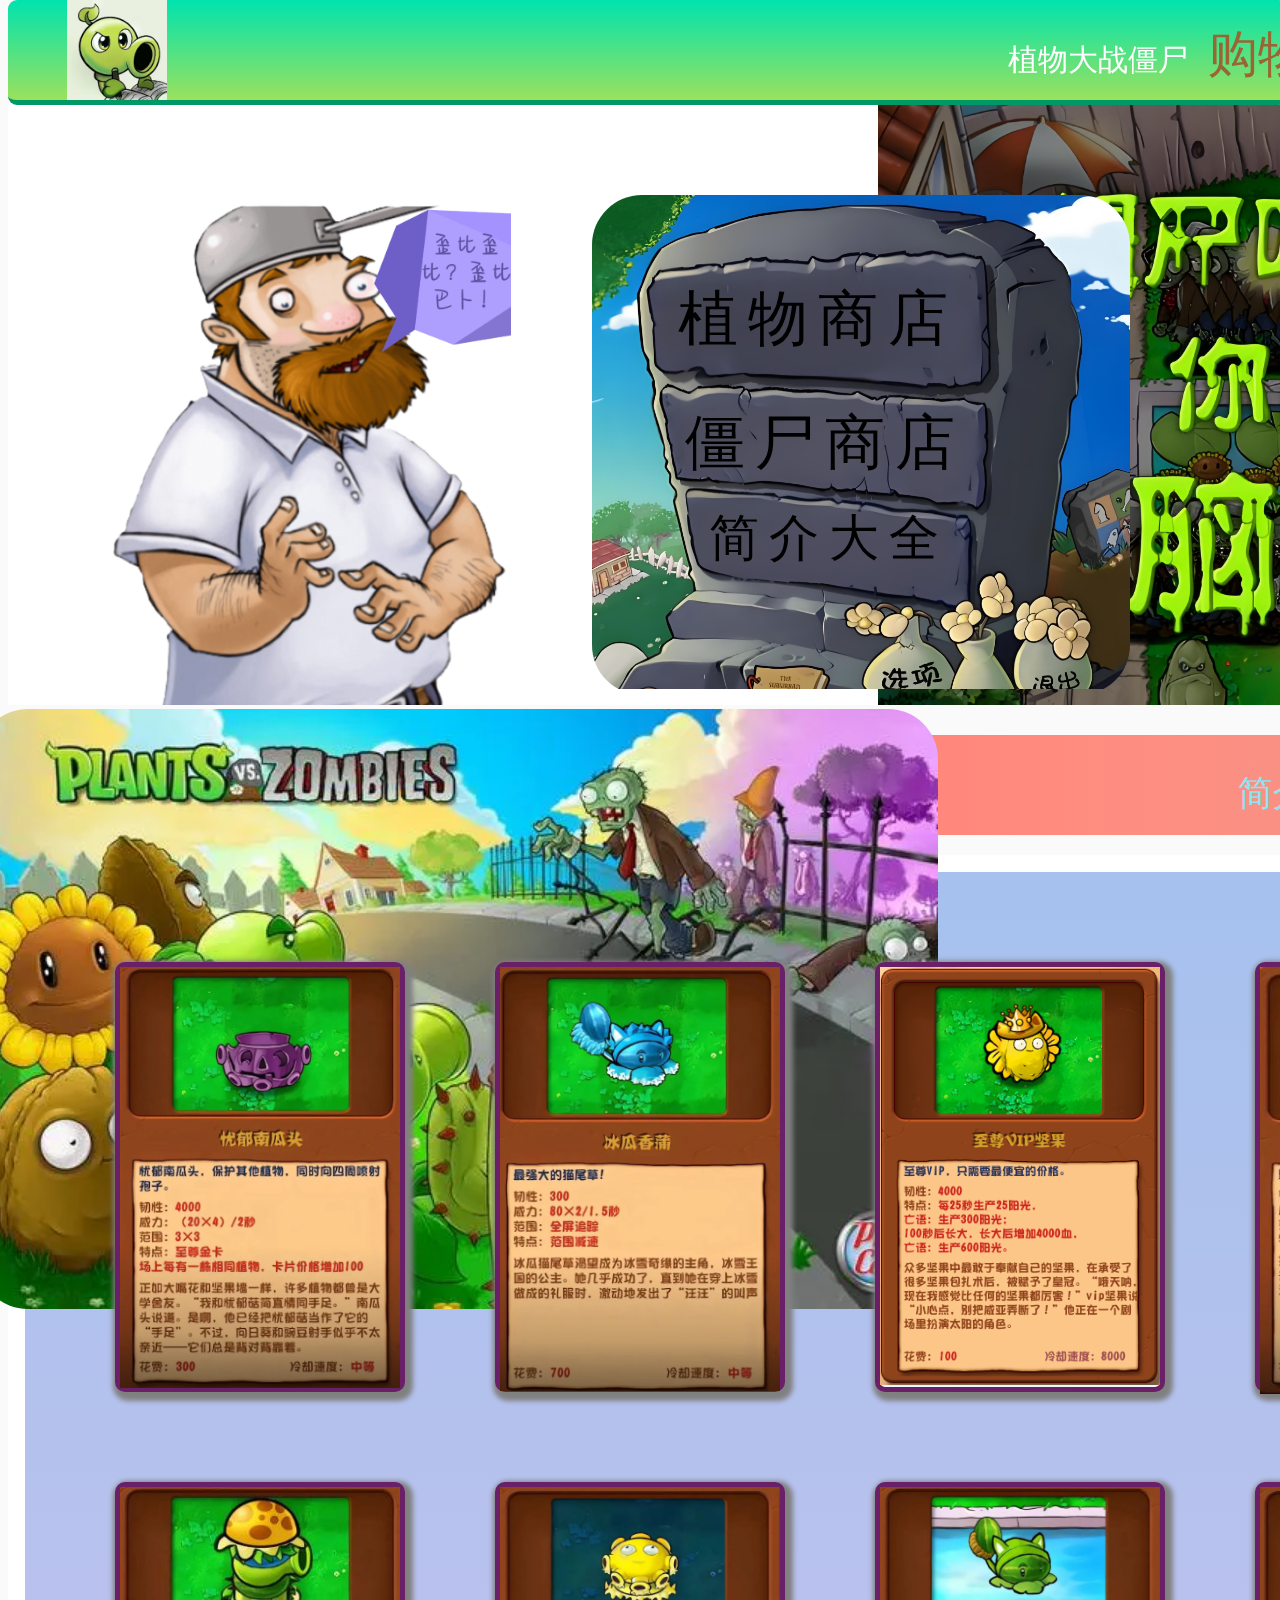
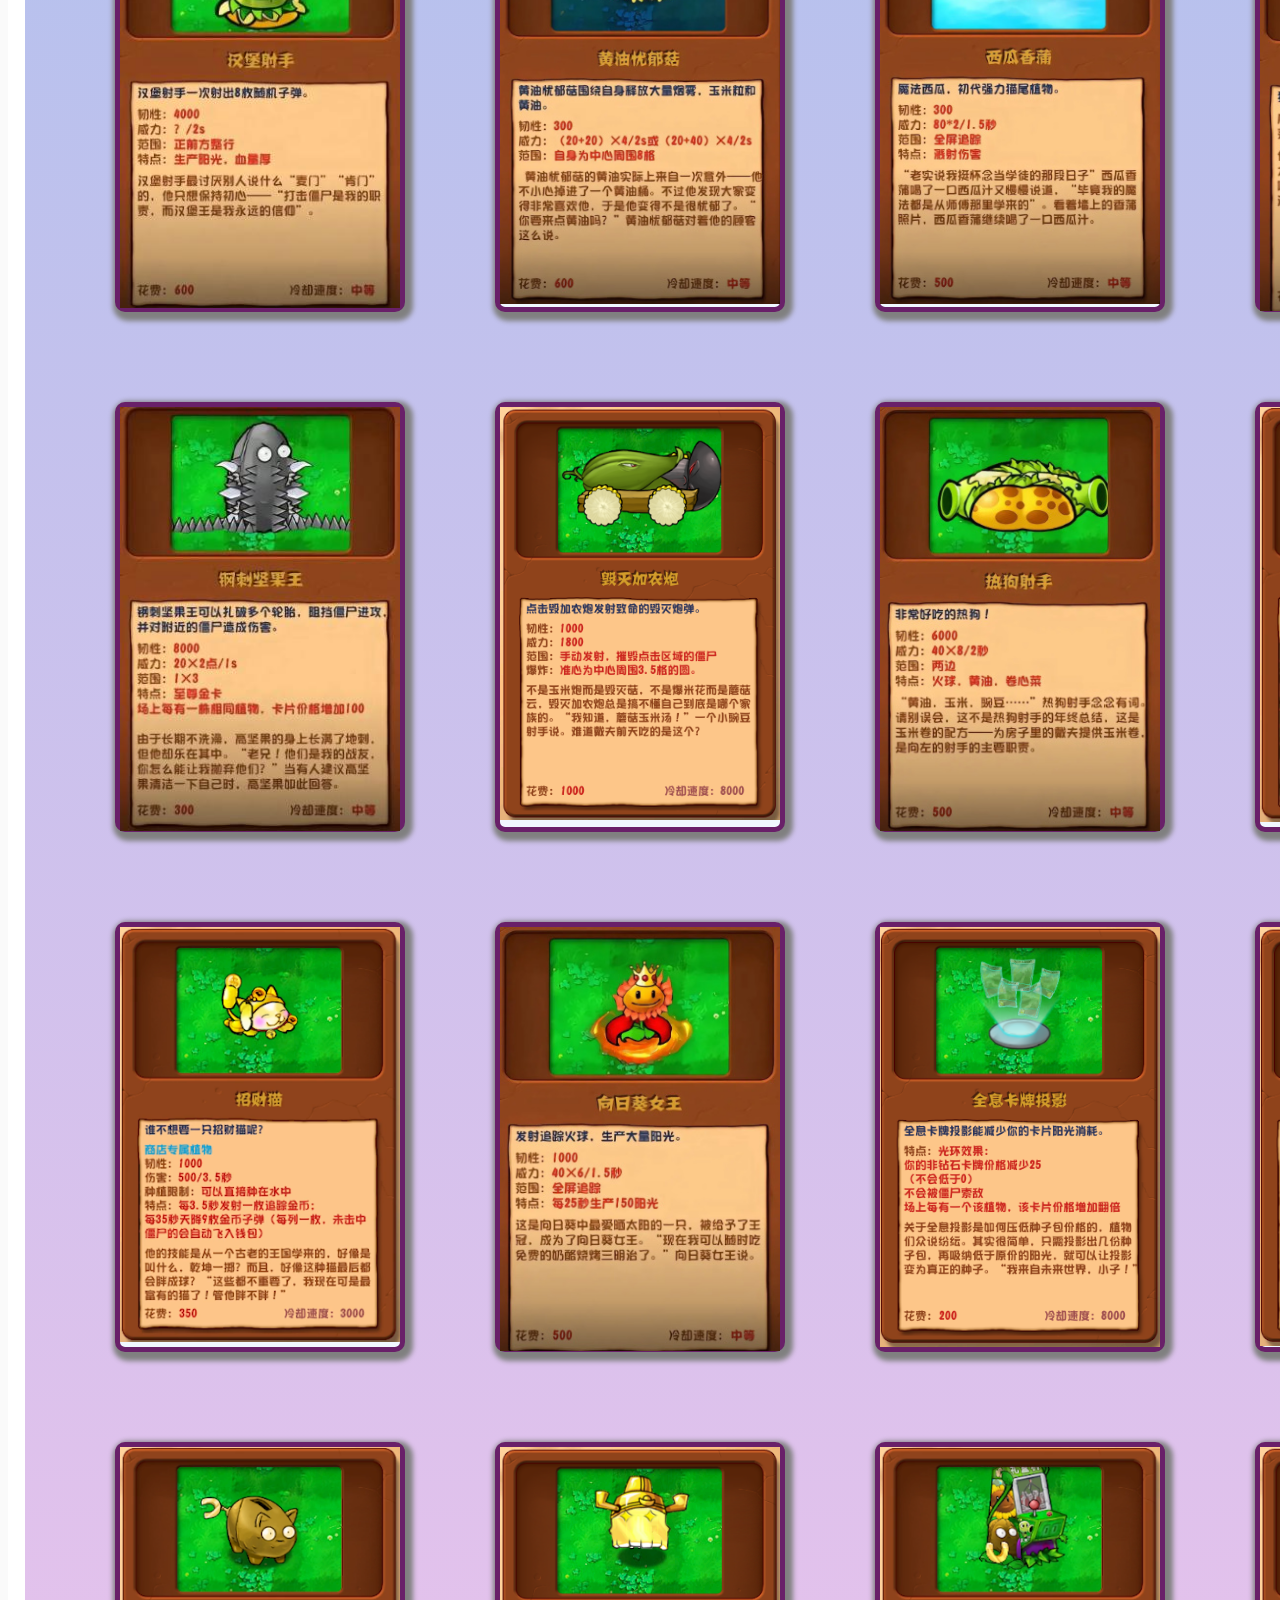
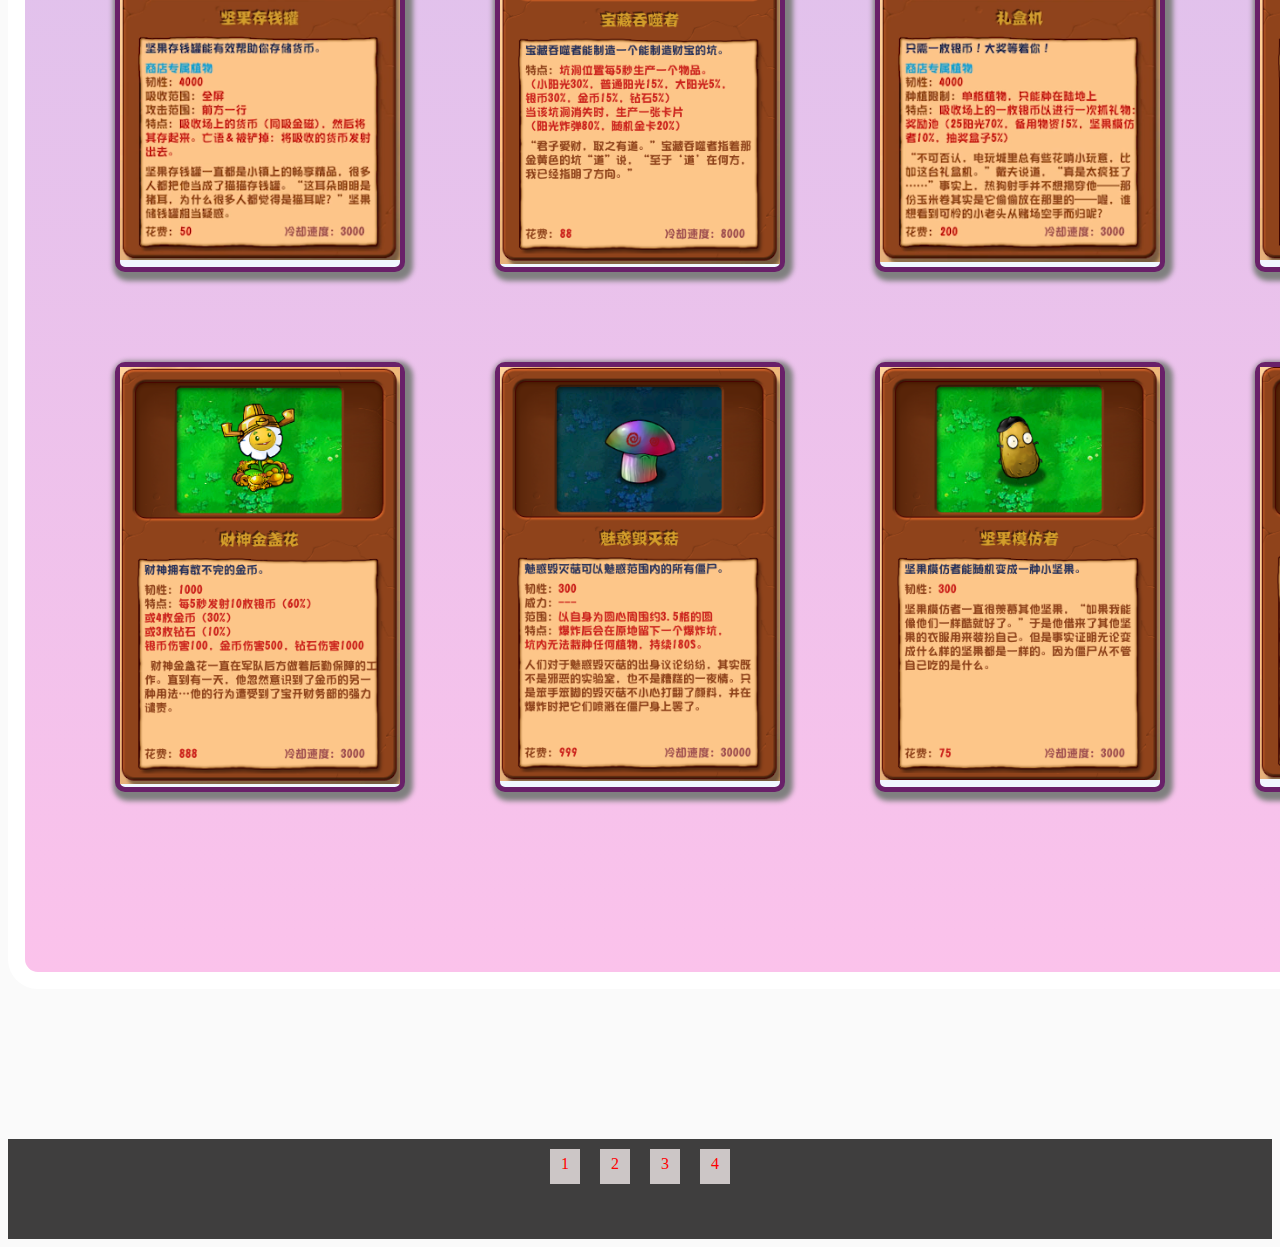
<file: L1.html>
<!DOCTYPE html>
<html lang="en">
<head>
    <meta charset="UTF-8">
    <meta name="viewport" content="width=device-width, initial-scale=1.0">
    <title>植物大战僵尸</title>
    <link rel="shortcut icon" href="bitbug_favicon.ico" type="image/x-icon"/>
    <link rel="stylesheet" href="pageL2.css">
    <link rel="stylesheet" href="page.css">
</head>
<body>
    <div>
        <div class="head_box">
         <audio src="18.结尾曲《Zombies_On_Your_Lawn--__爱给网_aigei_com.mp3" autoplay controls="controls"></audio>
            <p class="head_p">植物大战僵尸</p>
            <span class="head_span">购物商店</span>
        </div>
        
        <div class="Tip_s">
         <p>简介大全</p>
         </div>

        <div class="_head_box">
         <div class="a_head_box">
            <img src="69f2bdd4-dfe8-4558-8a8c-6182ef55644a.jfif" alt="" class="head_img">
            <img src="app=25&f=JPEG&fm=175&fmt=auto&u=2326710188,4279383554.webp" alt="" class="_head_img">   
            </div>  
            <div class="Find">
                <div class="to_Find first_Find" >
                    <a href="index.html" class="_To">植物商店</a>
                </div>
                <div class="to_Find  second_Find">
                    <a href="3.html" class="_To">僵尸商店</a>
                </div>
                <div class="to_Find three_Find">
                    <a href="L1.html" class="_To To_three">简介大全</a>
                </div>
            </div>
    </div>

    <div class="body_box2">
             <div class="box2">
                <img src="pvz金卡图鉴\忧郁南瓜头.jpg" alt="">
             </div>
             <div class="box2">
                <img src="pvz金卡图鉴\冰瓜香蒲.jpg" alt="">
             </div>
             <div class="box2">
                <img src="pvz金卡图鉴\至尊vip坚果.png" alt="">
             </div>
             <div class="box2">
                <img src="pvz金卡图鉴\豌豆大炮.jpg" alt="">
             </div>
             <div class="box2">
                <img src="pvz金卡图鉴\汉堡射手.jpg" alt="">
             </div>
             <div class="box2">
                <img src="pvz金卡图鉴\黄油忧郁菇.jpg" alt="">
             </div>
             <div class="box2">
                <img src="pvz金卡图鉴\西瓜香蒲.jpg" alt="">
             </div>
             <div class="box2">
                <img src="pvz金卡图鉴\狂野机枪射手.jpg" alt="">
             </div>
             <div class="box2">
                <img src="pvz金卡图鉴\坚果地刺王.jpg" alt="">
             </div>
             <div class="box2">
                <img src="pvz金卡图鉴\毁灭加农炮.png" alt="">
             </div>
             <div class="box2">
               <img src="pvz金卡图鉴\热狗射手.jpg" alt="">
            </div>
            <div class="box2">
               <img src="pvz金卡图鉴\吸金磁射手.png" alt="">
            </div>
            <div class="box2">
               <img src="pvz金卡图鉴\招财猫.png" alt="">
            </div>
            <div class="box2">
               <img src="pvz金卡图鉴\向日葵女王.jpg" alt="">
            </div>
            <div class="box2">
               <img src="pvz金卡图鉴\全息卡牌投影.png" alt="">
            </div>
            <div class="box2">
               <img src="pvz金卡图鉴\头脑风暴.png" alt="">
            </div>
            <div class="box2">
               <img src="pvz金卡图鉴\坚果存钱罐.png" alt="">
            </div>
            <div class="box2">
               <img src="pvz金卡图鉴\宝藏吞噬者.png" alt="">
            </div>
            <div class="box2">
               <img src="pvz金卡图鉴\礼盒机.png" alt="">
            </div>
            <div class="box2">
               <img src="pvz金卡图鉴\精灵菇.png" alt="">
            </div>
            <div class="box2">
               <img src="pvz金卡图鉴\财神金盏花.png" alt="">
            </div>
            <div class="box2">
               <img src="pvz金卡图鉴\魅惑毁灭菇.png" alt="">
            </div>
            <div class="box2">
               <img src="pvz金卡图鉴\坚果模仿者.png" alt="">
            </div>
            <div class="box2">
               <img src="pvz金卡图鉴\魅惑菇射手.png" alt="">
            </div>
    </div>

    
    <div class="pagination">
      <a href="L1.html" class="page-link">1</a>
      <a href="L2.html" class="page-link">2</a>
      <a href="L3.html" class="page-link">3</a>
      <a href="L4.html" class="page-link">4</a>
   </div>

</body>
</html>
</file>
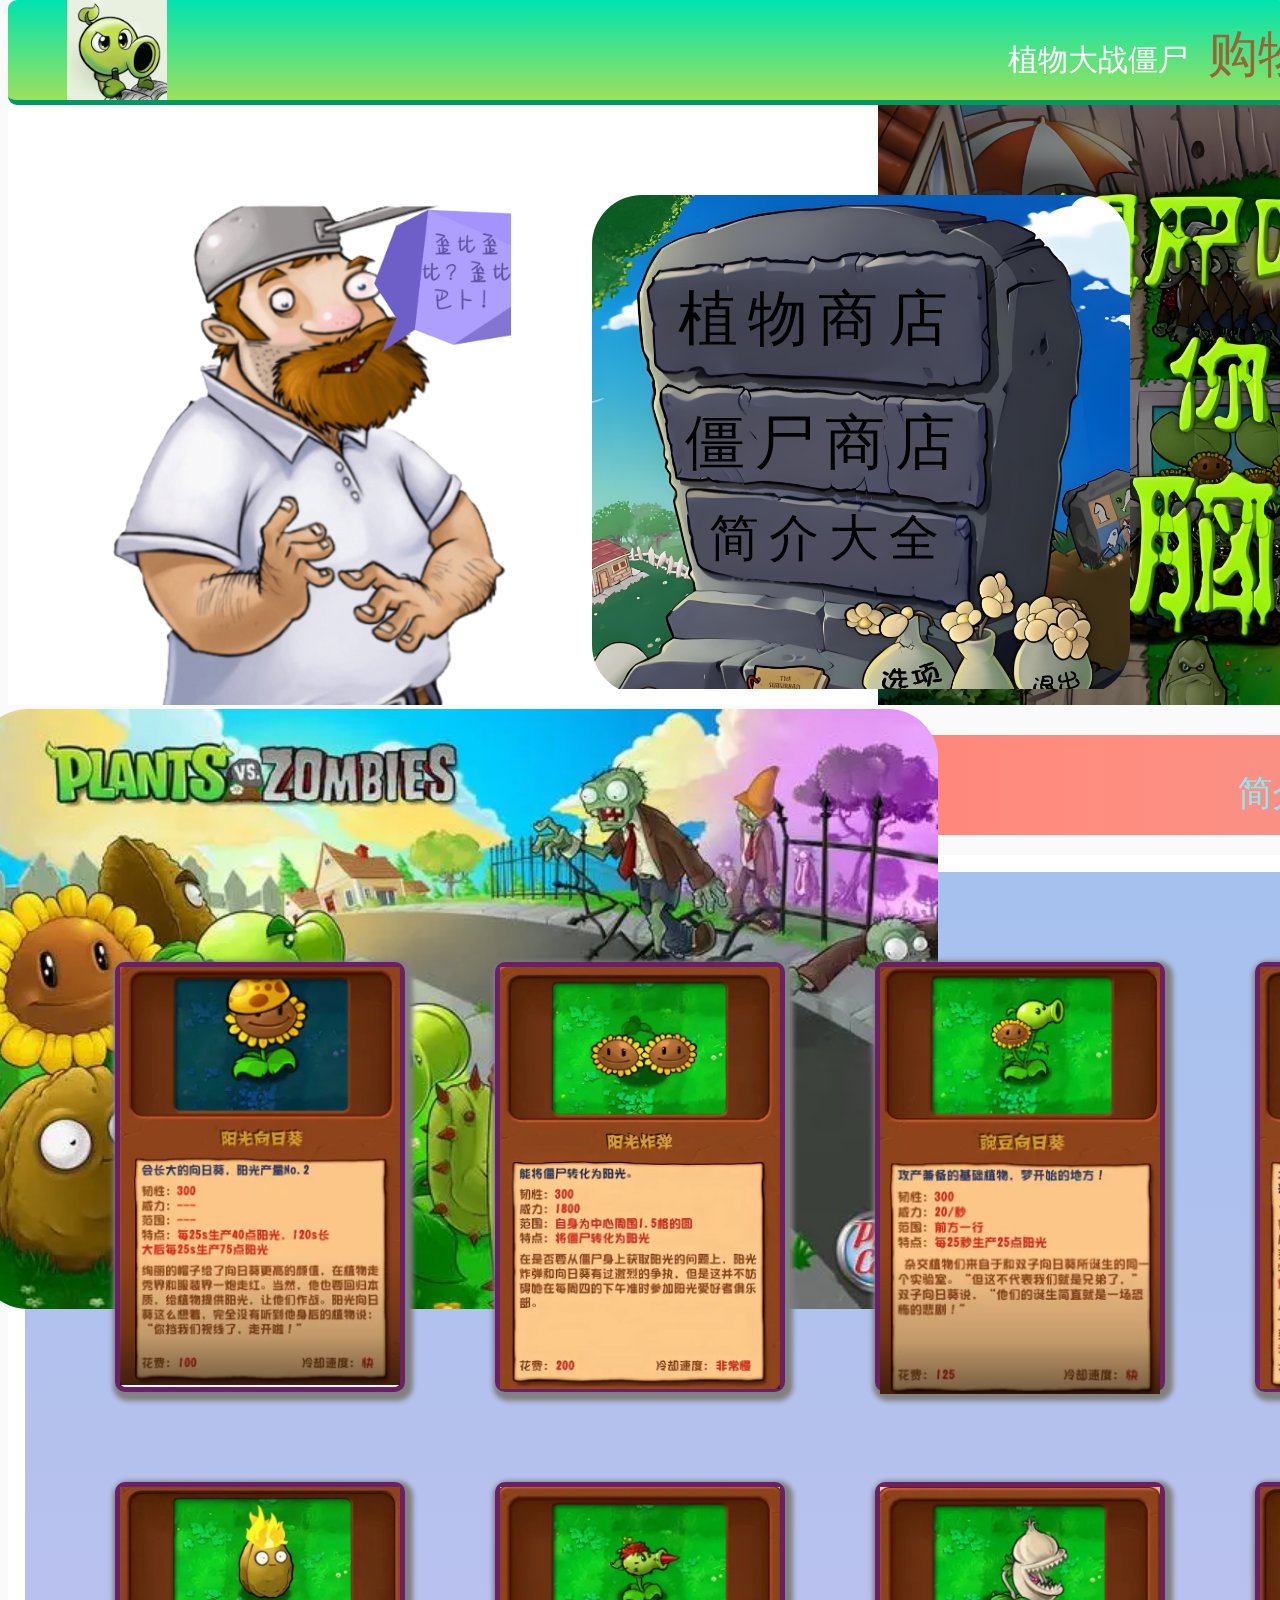
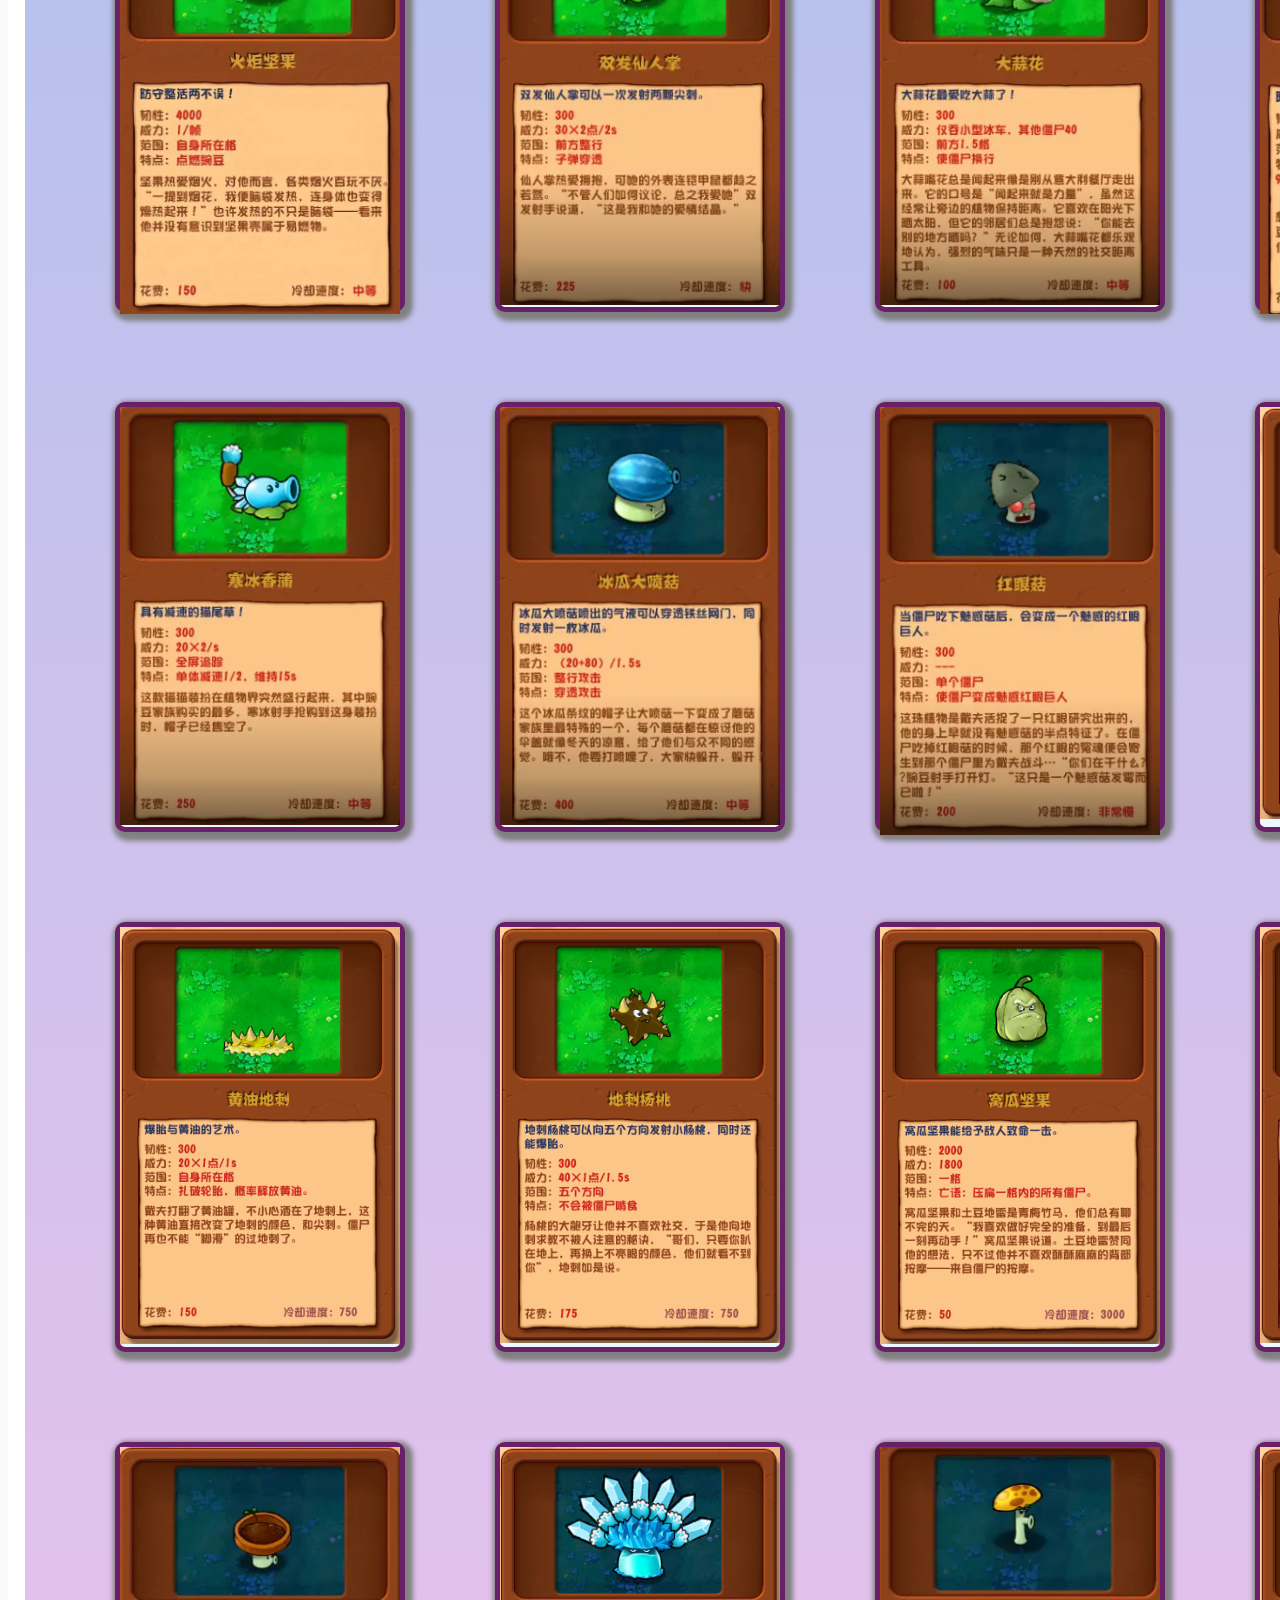
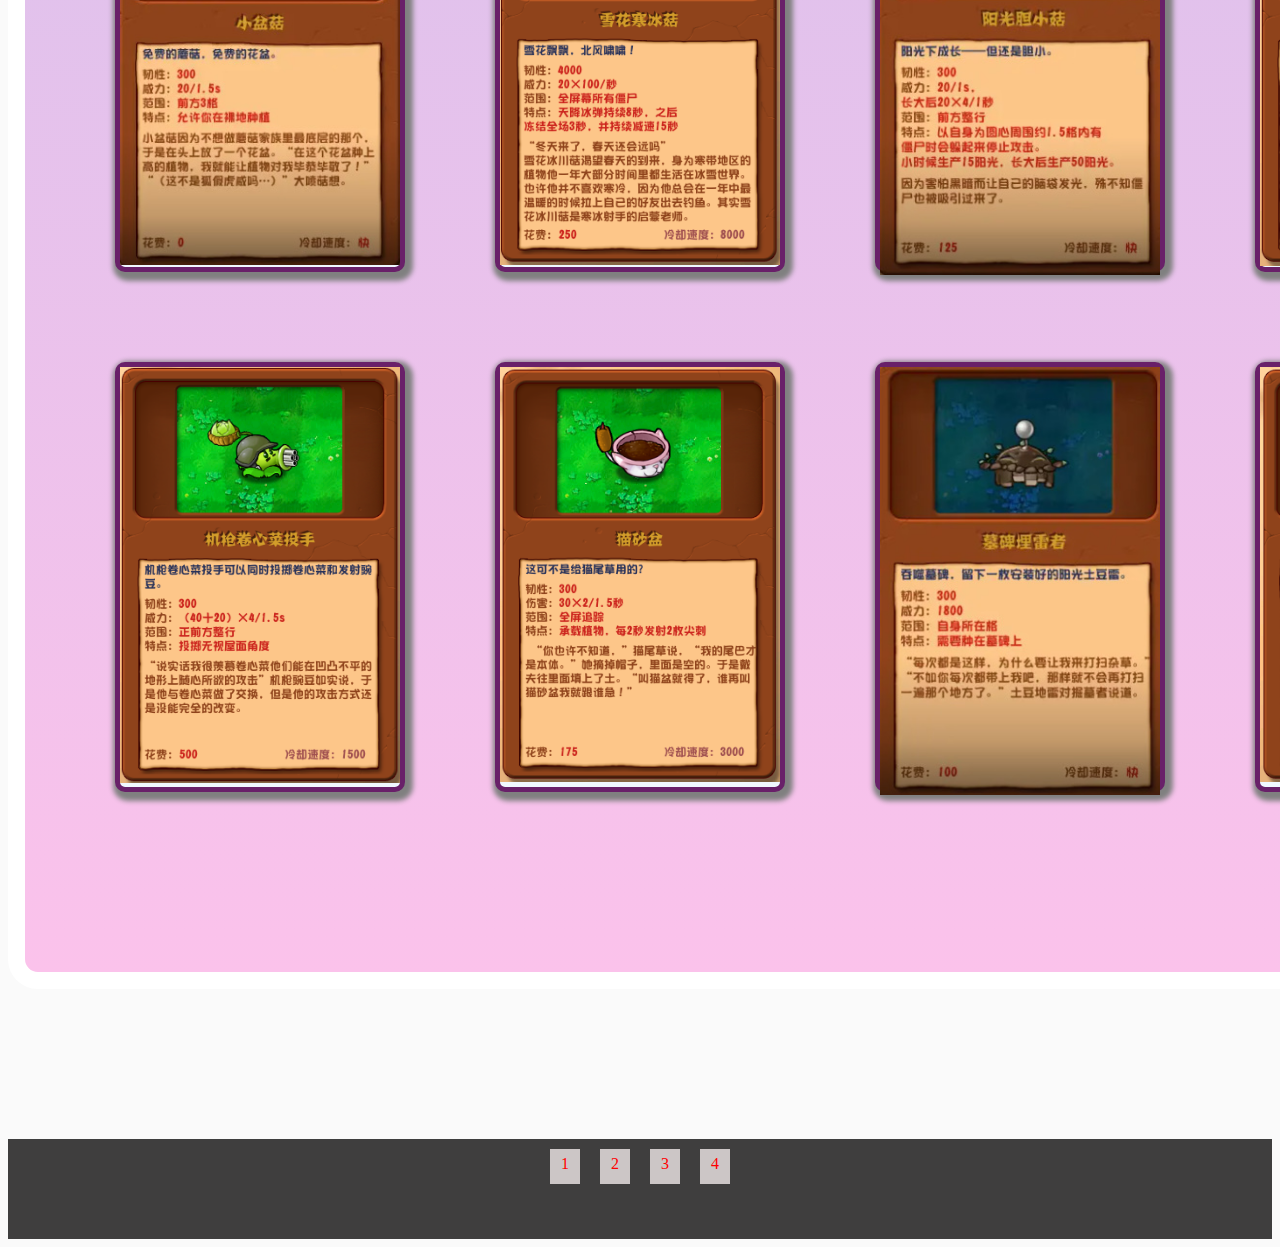
<file: L2.html>
<!DOCTYPE html>
<html lang="en">
<head>
    <meta charset="UTF-8">
    <meta name="viewport" content="width=device-width, initial-scale=1.0">
    <title>植物大战僵尸</title>
    <link rel="shortcut icon" href="bitbug_favicon.ico" type="image/x-icon"/>
    <link rel="stylesheet" href="pageL2.css">
    <link rel="stylesheet" href="page.css">
</head>
<body>
    <div>
        <div class="head_box">
         <audio src="18.结尾曲《Zombies_On_Your_Lawn--__爱给网_aigei_com.mp3" autoplay controls="controls"></audio>
            <p class="head_p">植物大战僵尸</p>
            <span class="head_span">购物商店</span>
        </div>
        
        <div class="Tip_s">
         <p>简介大全</p>
         </div>
         
        <div class="_head_box">
         <div class="a_head_box">
            <img src="69f2bdd4-dfe8-4558-8a8c-6182ef55644a.jfif" alt="" class="head_img">
            <img src="app=25&f=JPEG&fm=175&fmt=auto&u=2326710188,4279383554.webp" alt="" class="_head_img">   
            </div>  
            <div class="Find">
                <div class="to_Find first_Find" >
                    <a href="index.html" class="_To">植物商店</a>
                </div>
                <div class="to_Find  second_Find">
                    <a href="3.html" class="_To">僵尸商店</a>
                </div>
                <div class="to_Find three_Find">
                    <a href="L1.html" class="_To To_three">简介大全</a>
                </div>
            </div>
        </div>
    </div>

    <div class="body_box2">
             <div class="box2">
                <img src="pvz白卡图鉴\阳光向日葵.jpg" alt="">
             </div>
             <div class="box2">
                <img src="pvz白卡图鉴\阳光炸弹.jpg" alt="">
             </div>
             <div class="box2">
                <img src="pvz白卡图鉴\豌豆向日葵.jpg" alt="">
             </div>
             <div class="box2">
                <img src="pvz白卡图鉴\阳光土豆雷.jpg" alt="">
             </div>
             <div class="box2">
                <img src="pvz白卡图鉴\火炬坚果.jpg" alt="">
             </div>
             <div class="box2">
                <img src="pvz白卡图鉴\双发仙人掌.jpg" alt="">
             </div>
             <div class="box2">
                <img src="pvz白卡图鉴\大蒜花.jpg" alt="">
             </div>
             <div class="box2">
                <img src="pvz白卡图鉴\阳光豆.jpg" alt="">
             </div>
             <div class="box2">
                <img src="pvz白卡图鉴\寒冰香蒲.jpg" alt="">
             </div>
             <div class="box2">
                <img src="pvz白卡图鉴\冰瓜大喷菇.jpg" alt="">
             </div>
             <div class="box2">
                <img src="pvz白卡图鉴\红眼菇.jpg" alt="">
             </div>
             <div class="box2">
               <img src="pvz白卡图鉴\毁灭海草.png" alt="">
            </div>
            <div class="box2">
               <img src="pvz白卡图鉴\黄油地刺.png" alt="">
            </div>
            <div class="box2">
               <img src="pvz白卡图鉴\地刺杨桃.png" alt="">
            </div>
            <div class="box2">
               <img src="pvz白卡图鉴\倭瓜坚果.png" alt="">
            </div>
            <div class="box2">
               <img src="pvz白卡图鉴\仙人三叶花.png" alt="">
            </div>
            <div class="box2">
               <img src="pvz白卡图鉴\小盆菇.jpg" alt="">
            </div>
            <div class="box2">
               <img src="pvz白卡图鉴\雪花寒冰菇.png" alt="">
            </div>
            <div class="box2">
               <img src="pvz白卡图鉴\阳光胆小菇.jpg" alt="">
            </div>
            <div class="box2">
               <img src="pvz白卡图鉴\玉米卷香蒲.png" alt="">
            </div>
            <div class="box2">
               <img src="pvz白卡图鉴\机枪卷心菜投手.png" alt="">
            </div>
            <div class="box2">
               <img src="pvz白卡图鉴\猫砂盆.png" alt="">
            </div>
            <div class="box2">
               <img src="pvz白卡图鉴\墓碑埋雷者.jpg" alt="">
            </div>
            <div class="box2">
               <img src="pvz白卡图鉴\三线玉米投手.png" alt="">
            </div>
             

    </div>

    <div class="pagination">
      <a href="L1.html" class="page-link">1</a>
      <a href="L2.html" class="page-link">2</a>
      <a href="L3.html" class="page-link">3</a>
      <a href="L4.html" class="page-link">4</a>
   </div>

</body>
</html>
</file>
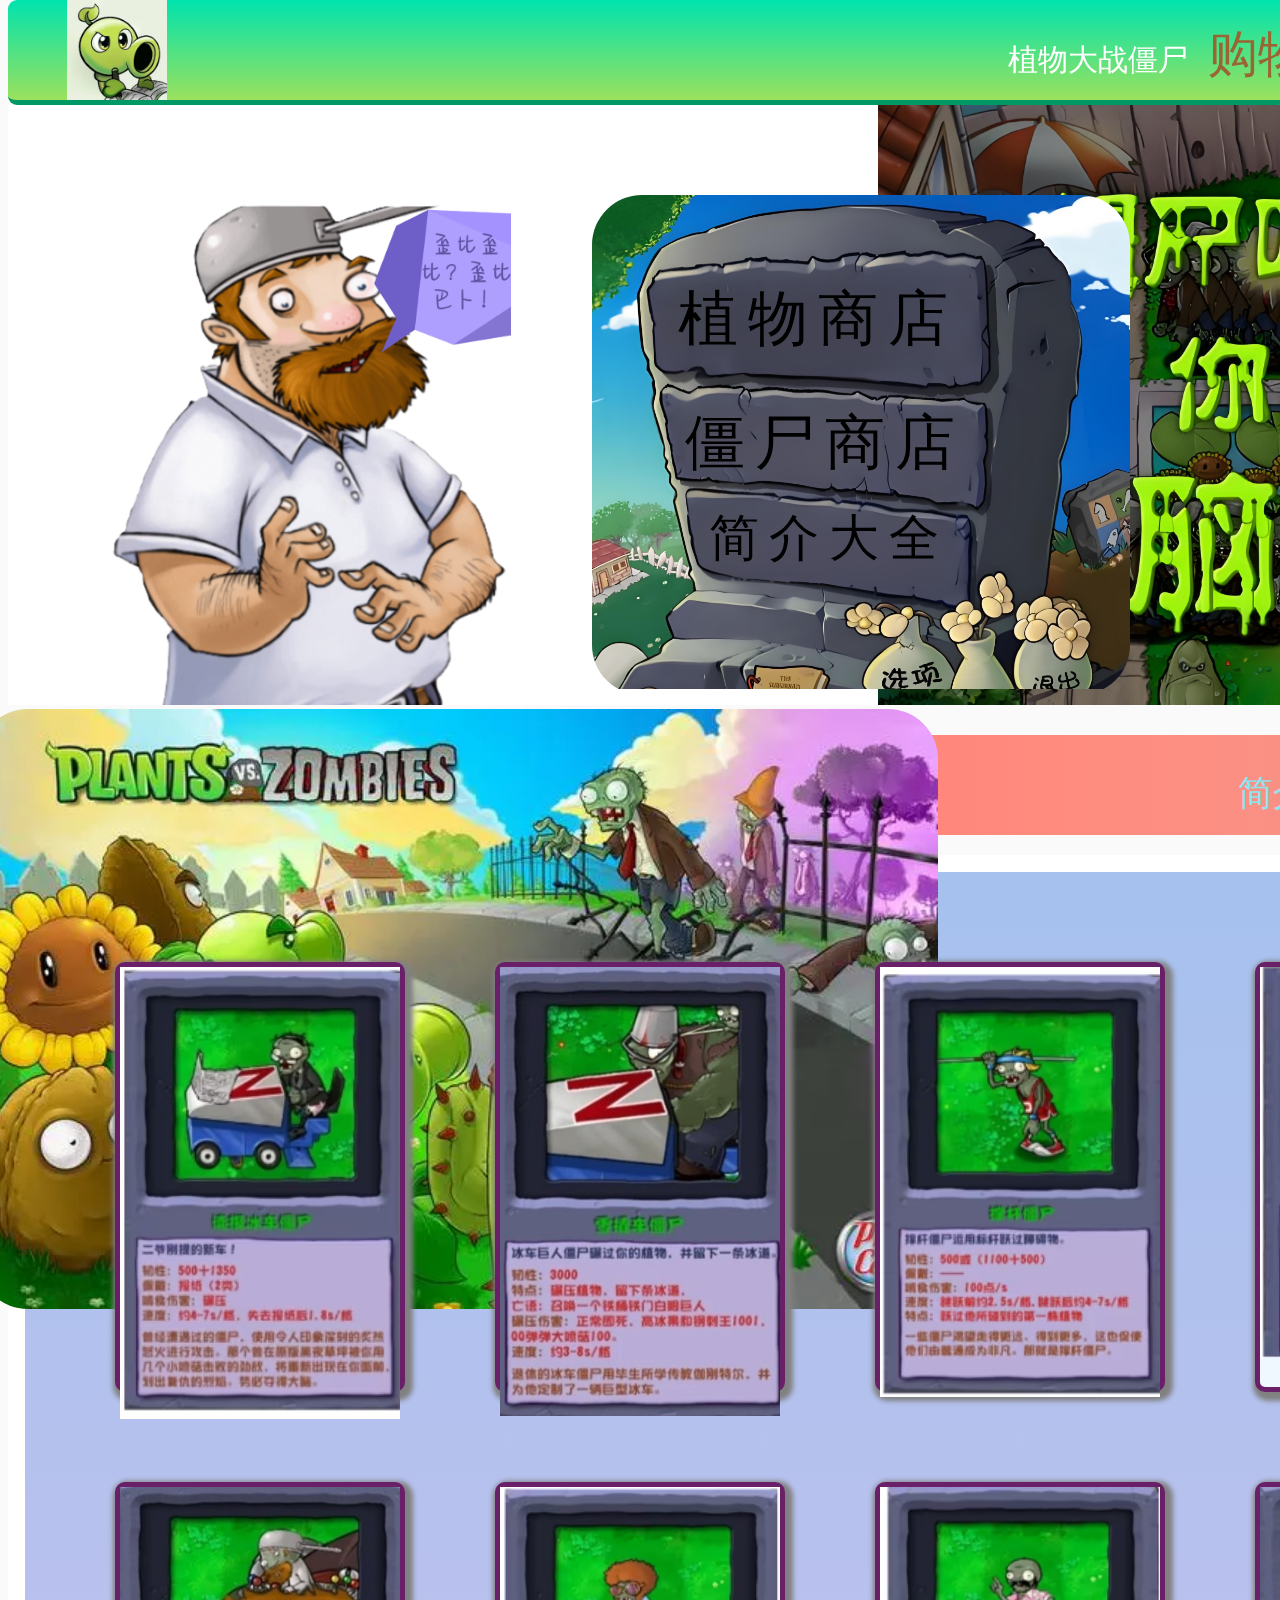
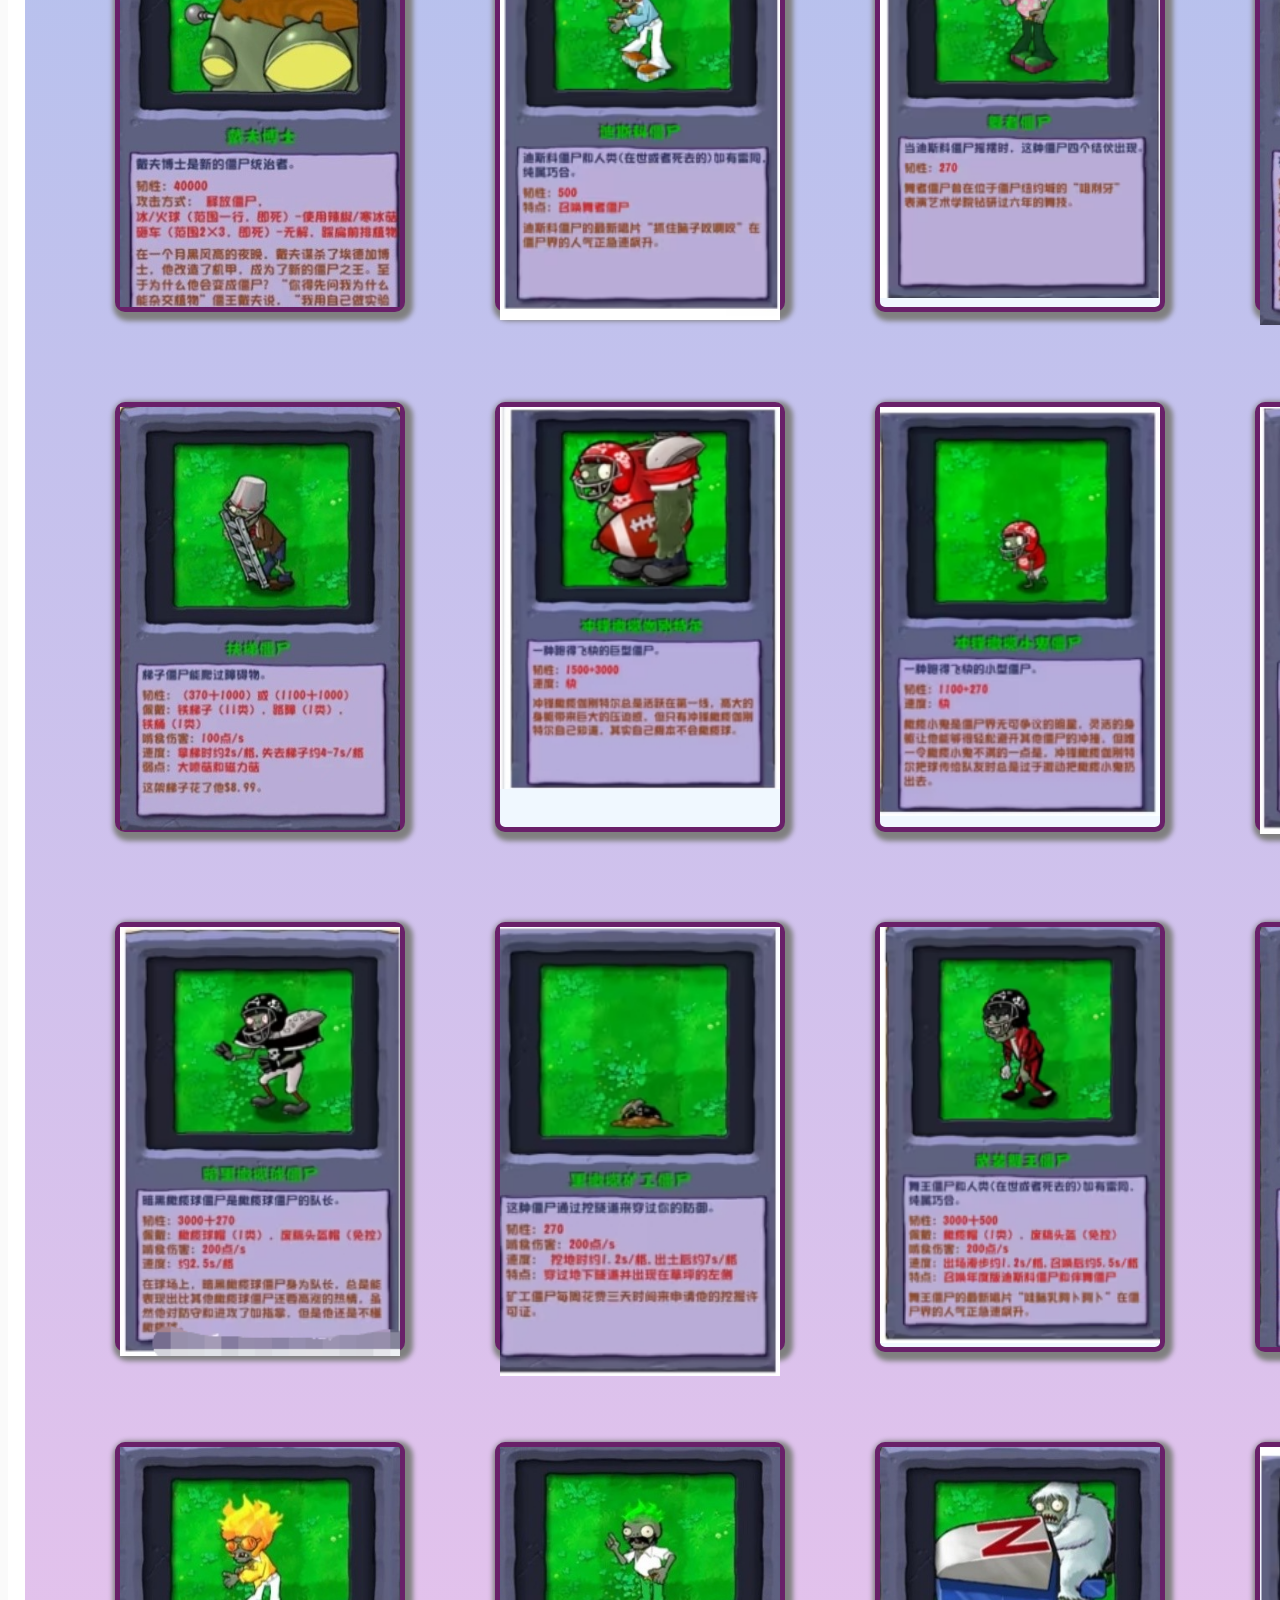
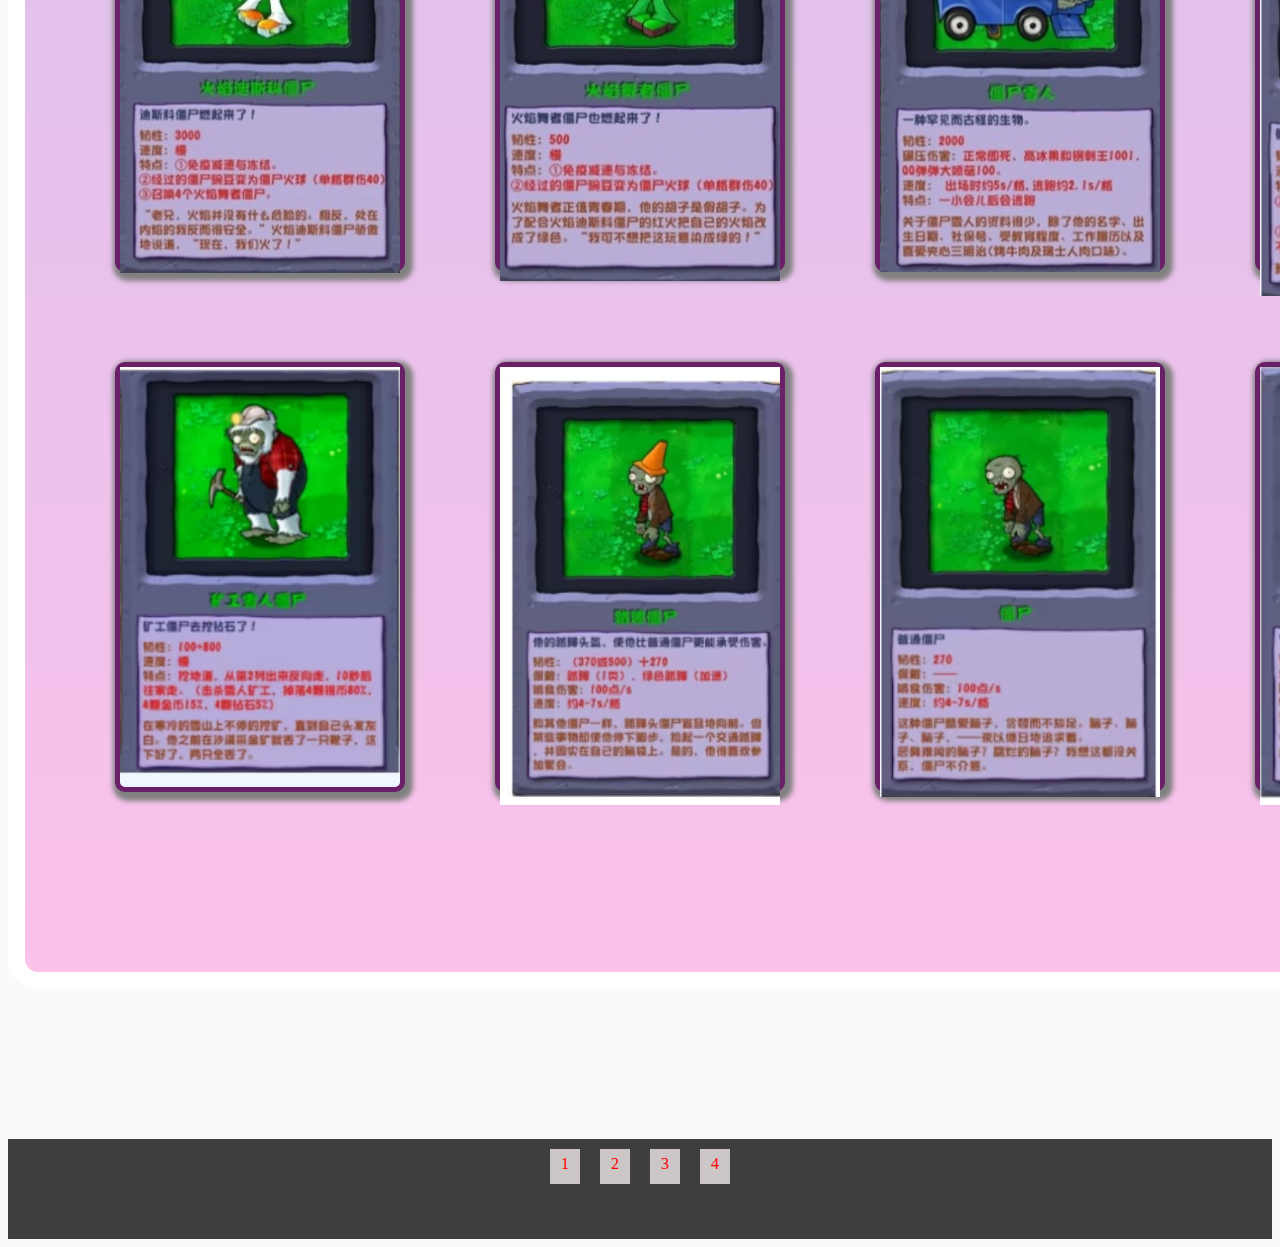
<file: L3.html>
<!DOCTYPE html>
<html lang="en">
<head>
    <meta charset="UTF-8">
    <meta name="viewport" content="width=device-width, initial-scale=1.0">
    <title>植物大战僵尸</title>
    <link rel="shortcut icon" href="bitbug_favicon.ico" type="image/x-icon"/>
    <link rel="stylesheet" href="pageL2.css">
    <link rel="stylesheet" href="page.css">
</head>
<body>
    <div>
        <div class="head_box">
         <audio src="18.结尾曲《Zombies_On_Your_Lawn--__爱给网_aigei_com.mp3" autoplay controls="controls"></audio>
            <p class="head_p">植物大战僵尸</p>
            <span class="head_span">购物商店</span>
        </div>
        
        <div class="Tip_s">
         <p>简介大全</p>
         </div>
         
        <div class="_head_box">
         <div class="a_head_box">
            <img src="69f2bdd4-dfe8-4558-8a8c-6182ef55644a.jfif" alt="" class="head_img">
            <img src="app=25&f=JPEG&fm=175&fmt=auto&u=2326710188,4279383554.webp" alt="" class="_head_img">   
            </div>  
            <div class="Find">
                <div class="to_Find first_Find" >
                    <a href="index.html" class="_To">植物商店</a>
                </div>
                <div class="to_Find  second_Find">
                    <a href="3.html" class="_To">僵尸商店</a>
                </div>
                <div class="to_Find three_Find">
                    <a href="L1.html" class="_To To_three">简介大全</a>
                </div>
            </div>
    </div>

    <div class="body_box2">
             <div class="box2">
                <img src="僵尸介绍/冰车二爷.png" alt="">
             </div>
             <div class="box2">
                <img src="僵尸介绍/冰车僵尸.jpg" alt="">
             </div>
             <div class="box2">
                <img src="僵尸介绍/撑杆僵尸.png" alt="">
             </div>
             <div class="box2">
                <img src="僵尸介绍/冲锋橄榄僵尸.png" alt="">
             </div>
             <div class="box2">
                <img src="僵尸介绍/戴夫僵尸.jpg" alt="">
             </div>
             <div class="box2">
                <img src="僵尸介绍/迪斯科舞王.png" alt="">
             </div>
             <div class="box2">
                <img src="僵尸介绍/迪斯科舞者.png" alt="">
             </div>
             <div class="box2">
                <img src="僵尸介绍/法老僵尸.jpg" alt="">
             </div>
             <div class="box2">
                <img src="僵尸介绍/扶梯僵尸.jpg" alt="">
             </div>
             <div class="box2">
                <img src="僵尸介绍/橄榄球巨人.png" alt="">
             </div>
             <div class="box2">
               <img src="僵尸介绍/橄榄小鬼.png" alt="">
            </div>
            <div class="box2">
               <img src="僵尸介绍/海豚豌豆.png" alt="">
            </div>
            <div class="box2">
               <img src="僵尸介绍/黑橄榄僵尸.png" alt="">
            </div>
            <div class="box2">
               <img src="僵尸介绍/黑橄榄矿工.png" alt="">
            </div>
            <div class="box2">
               <img src="僵尸介绍/黑橄榄舞王.png" alt="">
            </div>
            <div class="box2">
               <img src="僵尸介绍/红眼武装巨人.jpg" alt="">
            </div>
            <div class="box2">
               <img src="僵尸介绍/火焰迪斯科僵尸.jpg" alt="">
            </div>
            <div class="box2">
               <img src="僵尸介绍/火焰舞者僵尸.jpg" alt="">
            </div>
            <div class="box2">
               <img src="僵尸介绍/僵尸雪人.jpg" alt="">
            </div>
            <div class="box2">
               <img src="僵尸介绍/骷髅僵尸.png" alt="">
            </div>
            <div class="box2">
               <img src="僵尸介绍/矿工雪人.png" alt="">
            </div>
            <div class="box2">
               <img src="僵尸介绍/路障僵尸.png" alt="">
            </div>
            <div class="box2">
               <img src="僵尸介绍/普通僵尸.png" alt="">
            </div>
            <div class="box2">
               <img src="僵尸介绍/气球舞王.png" alt="">
            </div>
    </div>

    
    <div class="pagination">
      <a href="L1.html" class="page-link">1</a>
      <a href="L2.html" class="page-link">2</a>
      <a href="L3.html" class="page-link">3</a>
      <a href="L4.html" class="page-link">4</a>
   </div>

</body>
</html>
</file>
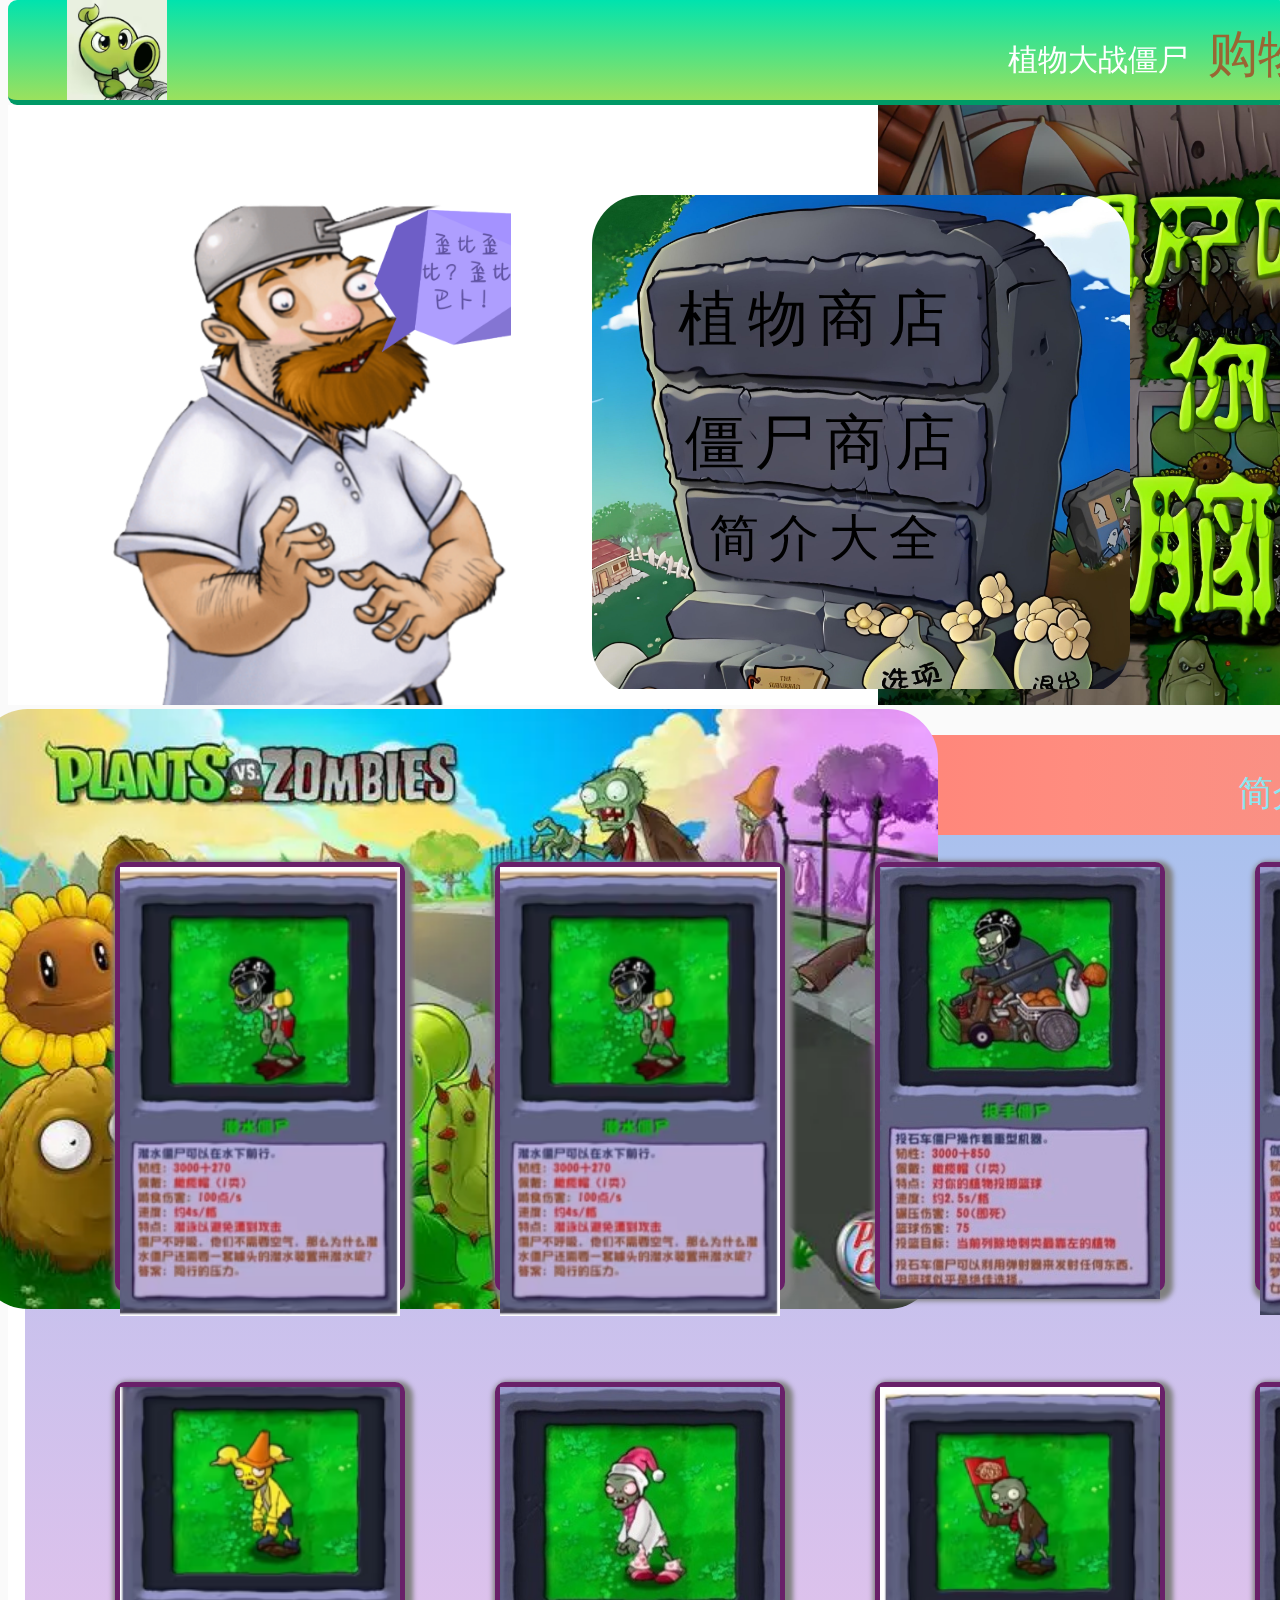
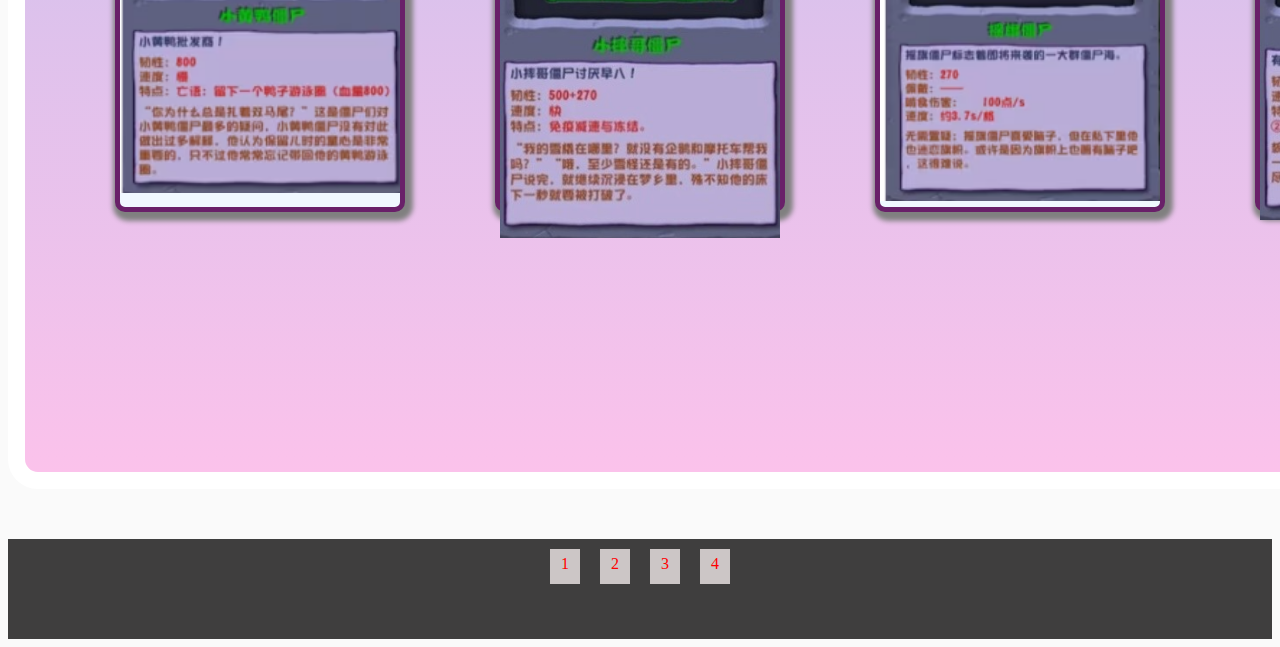
<file: L4.html>
<!DOCTYPE html>
<html lang="en">
<head>
    <meta charset="UTF-8">
    <meta name="viewport" content="width=device-width, initial-scale=1.0">
    <title>植物大战僵尸</title>
    <link rel="shortcut icon" href="bitbug_favicon.ico" type="image/x-icon"/>
    <link rel="stylesheet" href="pageL2.css">
    <link rel="stylesheet" href="page.css">
</head>
<body>
    <div>
        <div class="head_box">
         <audio src="18.结尾曲《Zombies_On_Your_Lawn--__爱给网_aigei_com.mp3" autoplay controls="controls"></audio>
            <p class="head_p">植物大战僵尸</p>
            <span class="head_span">购物商店</span>
        </div>
        
        <div class="Tip_s">
         <p>简介大全</p>
         </div>
         
        <div class="_head_box">
         <div class="a_head_box">
            <img src="69f2bdd4-dfe8-4558-8a8c-6182ef55644a.jfif" alt="" class="head_img">
            <img src="app=25&f=JPEG&fm=175&fmt=auto&u=2326710188,4279383554.webp" alt="" class="_head_img">   
            </div>  
            <div class="Find">
                <div class="to_Find first_Find" >
                    <a href="index.html" class="_To">植物商店</a>
                </div>
                <div class="to_Find  second_Find">
                    <a href="3.html" class="_To">僵尸商店</a>
                </div>
                <div class="to_Find three_Find">
                    <a href="L1.html" class="_To To_three">简介大全</a>
                </div>
            </div>
    </div>

    <div class="body_box3">
             <div class="box2">
                <img src="僵尸介绍/潜水僵尸.png" alt="">
             </div>
             <div class="box2">
                <img src="僵尸介绍/潜水僵尸.png" alt="">
             </div>
             <div class="box2">
                <img src="僵尸介绍/投手僵尸.jpg" alt="">
             </div>
             <div class="box2">
                <img src="僵尸介绍/武装巨人.jpg" alt="">
             </div>
             <div class="box2">
                <img src="僵尸介绍/小黄鸭僵尸.png" alt="">
             </div>
             <div class="box2">
                <img src="僵尸介绍/小摔僵.jpg" alt="">
             </div>
             <div class="box2">
                <img src="僵尸介绍/摇旗僵尸.png" alt="">
             </div>
             <div class="box2">
                <img src="僵尸介绍/早八大学生.jpg" alt="">
             </div>
           
    </div>

    
    <div class="pagination">
      <a href="L1.html" class="page-link">1</a>
      <a href="L2.html" class="page-link">2</a>
      <a href="L3.html" class="page-link">3</a>
      <a href="L4.html" class="page-link">4</a>
   </div>

</body>
</html>
</file>
<file: page.css>
.pagination{
    height: 100px;
    display: flex;
    margin: auto;
    list-style: none;
    justify-content: center;
    background-color: #3f3e3e;
}
html{
    background-color: #fafafa;
}
.page-link{
    margin: 10px 10px 55px ;
    padding: 5px 10px;
    color:  red;
    background-color: rgb(204, 198, 198);
    border: solid 1px rgb(204, 198, 198);
}
.page-link:link{
    text-decoration: none;
}
.page-link:hover{
    background-color: aqua;
    text-decoration: underline;
}
.one{
    width: 1000px;
    height: 1000px;
    background-color: #3f3e3e;
    margin: auto;
}
.head_box
{
    width: 100%;
    height: 100px;
    top: 0;
    border-bottom: solid 5px#009966;
    position: fixed;
    background-size: contain ;
    background-image: url(570ee03098b8fc360ad990eae6f95f76aff68bc4.jpg@240w_240h_1c_1s_!web-avatar-space-header.avif),linear-gradient(to top, #9be15d 0%, #00e3ae 100%); 
    background-repeat: no-repeat;
    background-position: 5%;
    border-radius: 9px;       
    z-index: 999999;
}
div.head_box>audio{
    position:absolute;
    margin: 20px 0 0 2000px;

}
._head_box{
    width: 100%;
    height: 600px;
    margin-top: 105px;
    background-size:  contain;
    background-color: white;
    background-image: url(芝士戴夫.png);
    background-repeat: no-repeat;
    background-position: 100px 80px;
}
.Tip{
    width: 800px;
    height: 100px;
    position: absolute;
    margin: 630px 0 300px 900px;
    background-image: linear-gradient(45deg, #874da2 0%, #c43a30 100%);
    border-radius: 20px;
}
.Tip_s{
    width: 800px;
    height: 100px;
    position: absolute;
    margin: 630px 0 300px 900px;
    background-image: linear-gradient(to right, #ff8177 0%, #ff867a 0%, #ff8c7f 21%, #f99185 52%, #cf556c 78%, #b12a5b 100%);
    border-radius: 20px;
}

div.Tip_s>p{
    text-align: center;
    color: rgb(139, 230, 241);
    font-size: 35px;
}

div.Tip>p{
    margin: 25px 0 10px 30px;
    color: red;
    font-size: 30px;
}
.Find{
    width: 538px;
    height: 500px;
    position: absolute;
    right: 150px;
    top: 195px;
    background-color: #00CC00;
    background: url(daoghang.jpeg) no-repeat ;
    background-size: contain;
    border-radius: 50px 50px;

}
.to_Find{
    width: 300px;
    height: 88px;
    position: absolute;
}
.first_Find{
    margin: 84px 0 0 66px;
    padding-left: 20px;
}
.second_Find{
    margin: 208px 0 0 73px;
    padding-left: 20px;
}
.three_Find{
    margin: 310px 0 0 97px;
    padding-left: 20px;
}
._To{
    color: black;
    font-size: 60px;
    letter-spacing: 10px;
}
.To_three{
    font-size: 50px;
}
.a_head_box{
    width: 100%;
    height: 600px;
}
a._To:hover{
    color: rgb(161, 156, 156);
}
.body_box{
    width: 1680px;
    height: 2150px;
    background-image: linear-gradient(to top, #d5dee7 0%, #ffafbd 0%, #c9ffbf 100%);
    margin: 150px auto;
    border: solid 17px #fff;
    border-radius: 30px;
}
.Second_body_box{
    width: 1680px;
    height: 2150px;
    background-image: linear-gradient(to bottom,  #3d1635 0%, #1c1a27 20%, #80193f 50%, #801357 71%, #3d1635 84%, #1c1a27 100%);
    margin: 150px auto;
    border: solid 17px #fff;
    border-radius: 30px;
}
.head_p{

    color: white;
    text-shadow: #fafafa;
    font-size: 30px;
    position: relative;
    left: 1000px;
    top: 10px;
}
.head_span{
    color: #996633;
    text-shadow: floralwhite;
    font-size: 50px;
    position: relative;
    left: 1200px;
    top: -80px;
}
.head_img{
    width: 830px;
    position: relative;
    left: 870px;
}
._head_img{
    width: 960px;
    position: relative;
    left: -30px;
    border-radius: 50px;
}
div .a_head_box :hover{
    opacity: 0.19;
    transition: opacity 3s ease-in-out;
}
.box{
    width: 260px;
    height: 350px;
    box-sizing: border-box;
    cursor: pointer;
    float: left;
    margin: 50px 0 0 60px;
    position: relative;
    background-color: aliceblue;
    border-radius: 10px;
    box-shadow: 3px 4px 5px 5px grey;
}
.bridf_box{
    width: 800px;
    height: 750px;
    background-color: #fff;
    position: fixed;
    top: 300px;
    left: 860px;
    background-image: linear-gradient(to top, #fa709a 0%, #fee140 100%);
    border-radius: 50px;
    box-shadow: 2px 3px 4px 3px #009933;
    display: none;
}
.bridf_o_box{
    width: 445px;
    height: 675px;
    position: absolute;
    top: 24px;
    left: 173px;
}
.bridf_img{
    width: 445px;
    position: absolute;
    margin: auto;
    border-radius: 30px;
}
:target{
    display: block;
}
div.box:hover{
    border: solid 4px rgb(153, 39, 153);
}
div.box img{
    width: 240px;
    height: 240px;
    margin: 10px 0 0 10px;
    position: relative;
}
._name{
    text-align: center;
    font-size: 20px;
    color: red;
    position: absolute;
    bottom: 37px;
    left: 81px;
}
.money{
    color: rgb(233, 171, 14);
    font-size: 30px;
    position: absolute;
    bottom: -18px;
    left: 60px;
}
.turn{
    position: absolute;
    top: 20px;
    right: 20px;
}
.to{
    float: left;
    width:260px ;
    height: 350px;
    position: absolute;
}
div.turn>a{
    font-size:80px;
    position: absolute;
    top: -45px;
    right: -10px;
}
a:link{
    text-decoration: none;
}
</file>
<file: color1.css>
div.box:nth-child(1):hover{
    border: solid 4px rgb(153, 39, 153);}
div.box:nth-child(2):hover{
    border: solid 4px rgb(64, 129, 202);}
    div.box:nth-child(3):hover{
    border: solid 4px rgb(212, 221, 52);}    
    div.box:nth-child(4):hover{
    border: solid 4px rgb(38, 194, 58);}  
    div.box:nth-child(5):hover{
    border: solid 4px rgb(35, 150, 195);} 
     div.box:nth-child(6):hover{
     border: solid 4px rgb(222, 212, 23);}
    div.box:nth-child(7):hover{
     border: solid 4px rgb(235, 230, 65);}
    div.box:nth-child(8):hover{
    border: solid 4px rgb(26, 177, 21);}
    div.box:nth-child(9):hover{
    border: solid 4px rgb(34, 186, 47);}
    div.box:nth-child(10):hover{
    border: solid 4px grey;}
     div.box:nth-child(11):hover{
    border: solid 4px rgb(37, 151, 33);}
    div.box:nth-child(12):hover{
        border: solid 4px rgb(41, 174, 79);}
    div.box:nth-child(13):hover{
        border: solid 4px rgb(209, 225, 29);}
        div.box:nth-child(14):hover{
        border: solid 4px rgb(212, 221, 52);}    
        div.box:nth-child(15):hover{
        border: solid 4px rgb(218, 17, 41);}  
        div.box:nth-child(16):hover{
        border: solid 4px rgb(103, 207, 219);} 
         div.box:nth-child(17):hover{
         border: solid 4px rgb(60, 226, 215);}
        div.box:nth-child(18):hover{
         border: solid 4px rgb(128, 125, 34);}
        div.box:nth-child(19):hover{
        border: solid 4px rgb(224, 224, 32);}
        div.box:nth-child(20):hover{
        border: solid 4px rgb(34, 186, 47);}
        div.box:nth-child(21):hover{
        border: solid 4px rgb(17, 96, 24);}
         div.box:nth-child(22):hover{
        border: solid 4px white;}
        div.box:nth-child(23):hover{
        border: solid 4px rgb(14, 3, 3);}
        div.box:nth-child(24):hover{
        border: solid 4px rgb(110, 107, 29);}
        div.box:nth-child(25):hover{
            border: solid 4px rgb(211, 86, 176);}
</file>
<file: color2.2.css>
div.box:nth-child(1):hover{
    border: solid 4px rgb(220, 215, 59);}
div.box:nth-child(2):hover{
    border: solid 4px rgb(207, 217, 26);}
    div.box:nth-child(3):hover{
    border: solid 4px rgb(96, 190, 59);}    
    div.box:nth-child(4):hover{
    border: solid 4px rgb(196, 203, 58);}  
    div.box:nth-child(5):hover{
    border: solid 4px rgb(169, 147, 59);} 
     div.box:nth-child(6):hover{
     border: solid 4px rgb(64, 155, 45);}
    div.box:nth-child(7):hover{
     border: solid 4px gray;}
    div.box:nth-child(8):hover{
    border: solid 4px rgb(229, 226, 61);}
    div.box:nth-child(9):hover{
    border: solid 4px rgb(47, 184, 205);}
    div.box:nth-child(10):hover{
    border: solid 4px rgb(47, 182, 206);}
     div.box:nth-child(11):hover{
    border: solid 4px rgb(62, 60, 70);}
    div.box:nth-child(12):hover{
        border: solid 4px rgb(17, 19, 18);}
    div.box:nth-child(13):hover{
        border: solid 4px rgb(209, 225, 29);}
        div.box:nth-child(14):hover{
        border: solid 4px rgb(72, 75, 8);}    
        div.box:nth-child(15):hover{
        border: solid 4px rgb(30, 180, 65);}  
        div.box:nth-child(16):hover{
        border: solid 4px rgb(69, 136, 75);} 
         div.box:nth-child(17):hover{
         border: solid 4px rgb(39, 139, 31);}
        div.box:nth-child(18):hover{
         border: solid 4px rgb(131, 105, 13);}
        div.box:nth-child(19):hover{
        border: solid 4px rgb(75, 185, 197);}
        div.box:nth-child(20):hover{
        border: solid 4px rgb(189, 198, 22);}
        div.box:nth-child(21):hover{
        border: solid 4px rgb(32, 145, 42);}
         div.box:nth-child(22):hover{
        border: solid 4px rgb(30, 180, 65);}
        div.box:nth-child(23):hover{
        border: solid 4px rgb(223, 104, 215);}
        div.box:nth-child(24):hover{
        border: solid 4px rgb(70, 42, 18);}
        div.box:nth-child(25):hover{
            border: solid 4px rgb(164, 173, 66);}
</file>
<file: pageL2.css>
.head_span2{
    color: #996633;
    text-shadow: floralwhite;
    text-decoration: underline;
    font-size: 50px;
    position: relative;
    left: 1px;
    top: -10px;
}
.box2{
    width: 290px;
    height: 430px;
    box-sizing: border-box;
    cursor: pointer;
    float: left;
    margin: 90px 0 0 90px;
    position: relative;
    background-color: aliceblue;
    border-radius: 10px;
    box-shadow: 3px 4px 5px 5px grey;
    border: 5px solid rgb(105, 32, 105);
}
div.box2>img{
    width: 280px;
}
.body_box2{
    width: 1680px;
    height: 3300px;
    background-image: linear-gradient(to top, #fbc2eb 0%, #a6c1ee 100%);
    margin: 150px auto;
    border: solid 17px #fff;
    border-radius: 30px;
}
.body_box3{
    width: 1680px;
    height: 1300px;
    background-image: linear-gradient(to top, #fbc2eb 0%, #a6c1ee 100%);
    margin: 50px auto;
    border: solid 17px #fff;
    border-radius: 30px;
}
</file>
